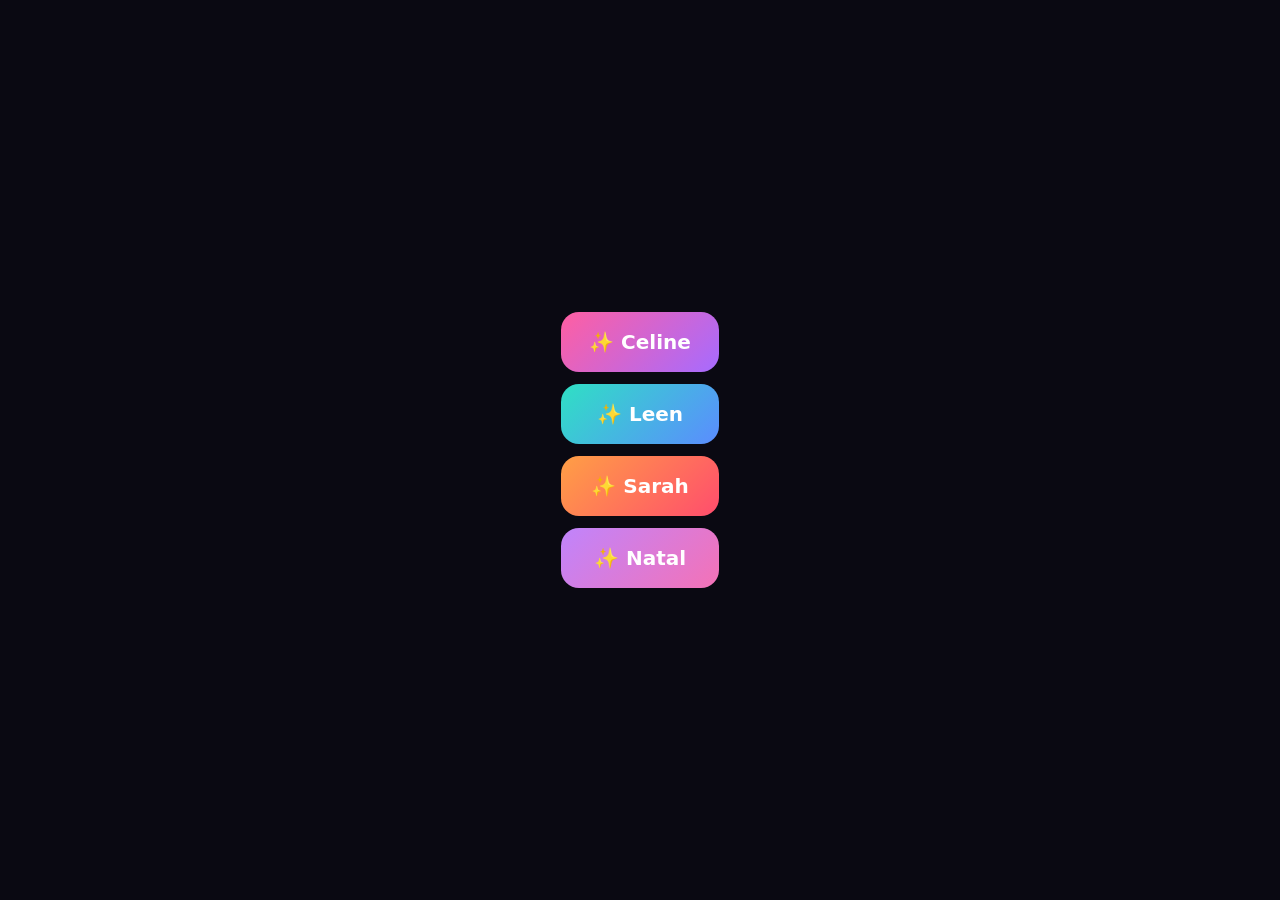
<file: index.html>
<!doctype html>
<html lang="en"><head><meta charset="utf-8"><meta name="viewport" content="width=device-width,initial-scale=1"><title>Glow</title>
<style>body{margin:0;min-height:100vh;display:grid;place-items:center;background:#0a0912;color:#fff;font-family:system-ui,sans-serif}a{display:block;margin:12px;padding:18px 28px;border-radius:18px;color:#fff;text-decoration:none;font-size:20px;font-weight:600;text-align:center}.c{background:linear-gradient(135deg,#ff5fa2,#a66bff)}.l{background:linear-gradient(135deg,#2fe0c4,#5b8cff)}.s{background:linear-gradient(135deg,#ff9f45,#ff4d6d)}.n{background:linear-gradient(135deg,#c084fc,#f472b6)}</style></head>
<body><div><a class="c" href="celine/">✨ Celine</a><a class="l" href="leen/">✨ Leen</a><a class="s" href="sarah/">✨ Sarah</a><a class="n" href="natal/">✨ Natal</a></div></body></html>
</file>
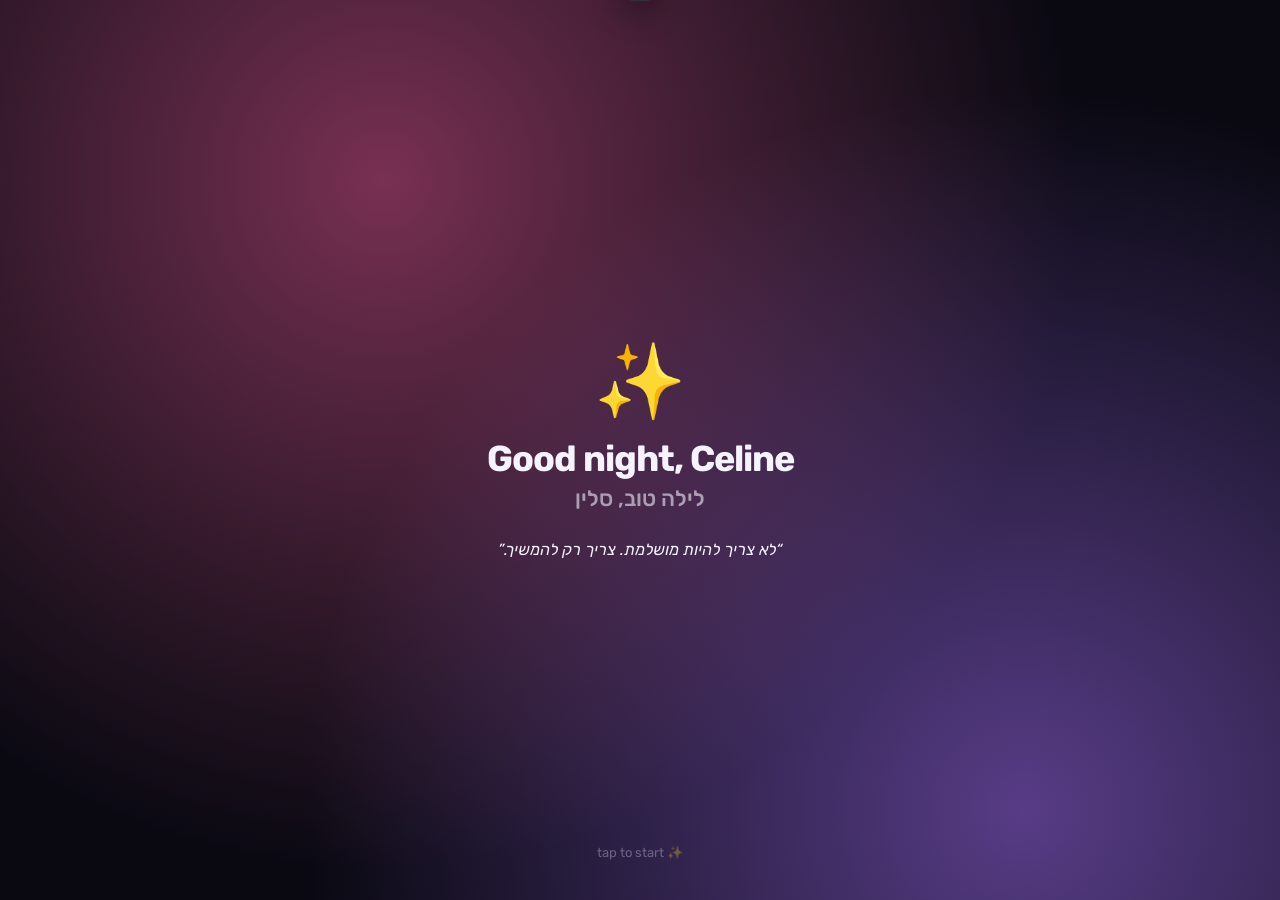
<file: celine/index.html>
<!doctype html>
<html lang="en" data-theme="rose">
<head>
  <meta charset="utf-8">
  <meta name="viewport" content="width=device-width, initial-scale=1, viewport-fit=cover, maximum-scale=1">
  <title>Glow Celine</title>
  <meta name="description" content="Personal calorie & meal tracker">
  <meta name="theme-color" content="#0a0912">
  <meta name="apple-mobile-web-app-capable" content="yes">
  <meta name="mobile-web-app-capable" content="yes">
  <meta name="apple-mobile-web-app-status-bar-style" content="black-translucent">
  <meta name="apple-mobile-web-app-title" content="Glow Celine">
  <link rel="manifest" href="manifest.webmanifest">
  <link rel="icon" href="icons/icon-192.png">
  <link rel="apple-touch-icon" href="icons/apple-touch-icon.png">
  <link rel="preconnect" href="https://fonts.googleapis.com">
  <link rel="preconnect" href="https://fonts.gstatic.com" crossorigin>
  <link href="https://fonts.googleapis.com/css2?family=Rubik:wght@300;400;500;600;700&display=swap" rel="stylesheet">
  <link rel="stylesheet" href="styles.css">
</head>
<body>
  <div class="bg-blobs"><span></span><span></span><span></span></div>

  <div id="splash" class="splash"></div>

  <main id="app"></main>

  <nav class="nav" id="nav">
    <button data-tab="home" class="on"><span class="ic">🏠</span>Today</button>
    <button data-tab="meals"><span class="ic">🍽️</span>Meals</button>
    <button class="fab" data-action="quick-add" aria-label="Add food">+</button>
    <button data-tab="calendar"><span class="ic">📅</span>Calendar</button>
    <button data-tab="progress"><span class="ic">📈</span>Progress</button>
  </nav>

  <div id="sheetBack" class="sheet-back" hidden></div>
  <div id="sheet" class="sheet" role="dialog" aria-modal="true"></div>
  <div id="toast" class="toast"></div>
  <canvas id="confetti"></canvas>

  <svg width="0" height="0" style="position:absolute">
    <defs>
      <linearGradient id="ringGrad" x1="0" y1="0" x2="1" y2="1">
        <stop offset="0%" stop-color="var(--a1)" />
        <stop offset="100%" stop-color="var(--a2)" />
      </linearGradient>
    </defs>
  </svg>

  <script src="config.js"></script>
  <script src="data.js"></script>
  <script src="app.js"></script>
</body>
</html>
</file>
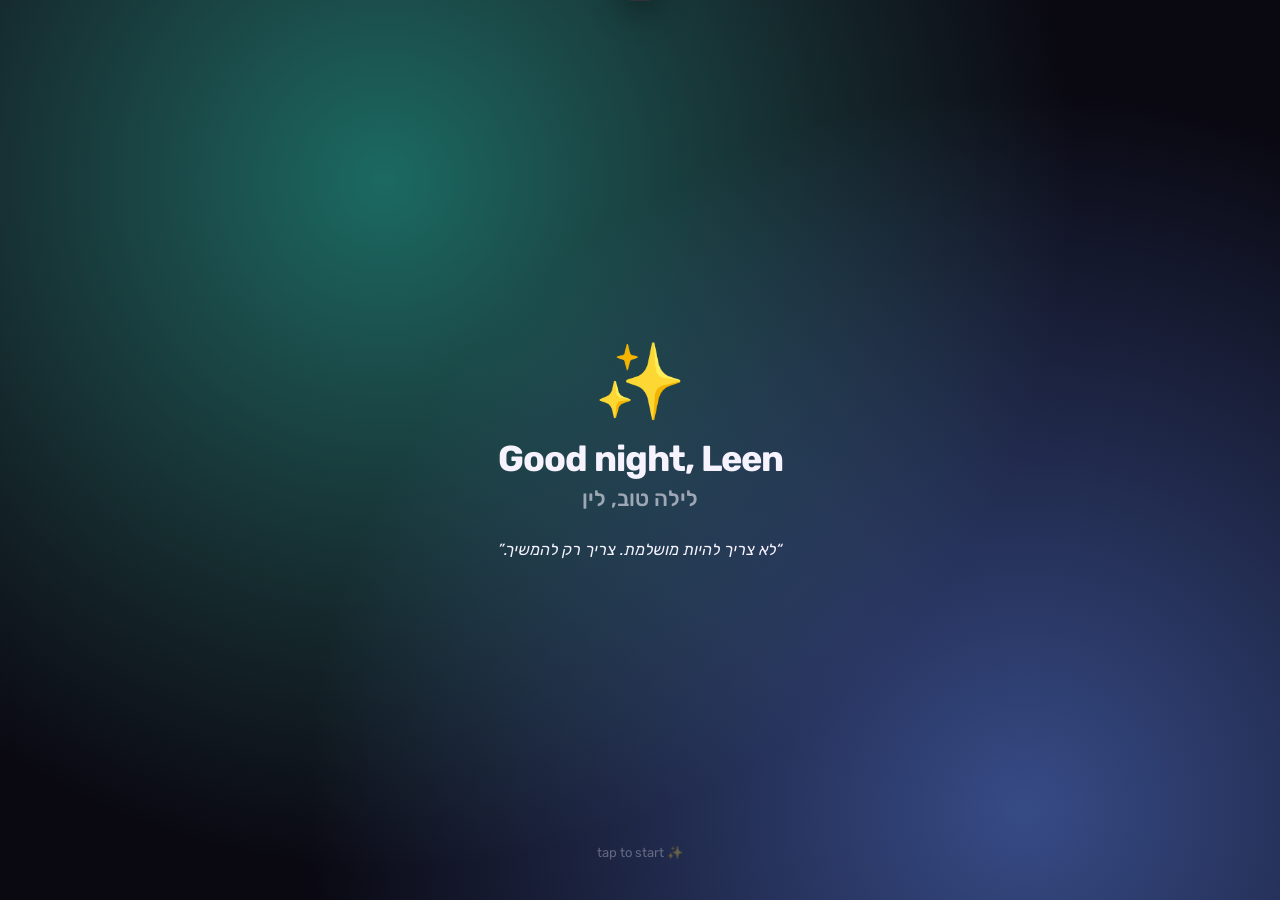
<file: leen/index.html>
<!doctype html>
<html lang="en" data-theme="rose">
<head>
  <meta charset="utf-8">
  <meta name="viewport" content="width=device-width, initial-scale=1, viewport-fit=cover, maximum-scale=1">
  <title>Glow Leen</title>
  <meta name="description" content="Personal calorie & meal tracker">
  <meta name="theme-color" content="#0a0912">
  <meta name="apple-mobile-web-app-capable" content="yes">
  <meta name="mobile-web-app-capable" content="yes">
  <meta name="apple-mobile-web-app-status-bar-style" content="black-translucent">
  <meta name="apple-mobile-web-app-title" content="Glow Leen">
  <link rel="manifest" href="manifest.webmanifest">
  <link rel="icon" href="icons/icon-192.png">
  <link rel="apple-touch-icon" href="icons/apple-touch-icon.png">
  <link rel="preconnect" href="https://fonts.googleapis.com">
  <link rel="preconnect" href="https://fonts.gstatic.com" crossorigin>
  <link href="https://fonts.googleapis.com/css2?family=Rubik:wght@300;400;500;600;700&display=swap" rel="stylesheet">
  <link rel="stylesheet" href="styles.css">
</head>
<body>
  <div class="bg-blobs"><span></span><span></span><span></span></div>

  <div id="splash" class="splash"></div>

  <main id="app"></main>

  <nav class="nav" id="nav">
    <button data-tab="home" class="on"><span class="ic">🏠</span>Today</button>
    <button data-tab="meals"><span class="ic">🍽️</span>Meals</button>
    <button class="fab" data-action="quick-add" aria-label="Add food">+</button>
    <button data-tab="calendar"><span class="ic">📅</span>Calendar</button>
    <button data-tab="progress"><span class="ic">📈</span>Progress</button>
  </nav>

  <div id="sheetBack" class="sheet-back" hidden></div>
  <div id="sheet" class="sheet" role="dialog" aria-modal="true"></div>
  <div id="toast" class="toast"></div>
  <canvas id="confetti"></canvas>

  <svg width="0" height="0" style="position:absolute">
    <defs>
      <linearGradient id="ringGrad" x1="0" y1="0" x2="1" y2="1">
        <stop offset="0%" stop-color="var(--a1)" />
        <stop offset="100%" stop-color="var(--a2)" />
      </linearGradient>
    </defs>
  </svg>

  <script src="config.js"></script>
  <script src="data.js"></script>
  <script src="app.js"></script>
</body>
</html>
</file>
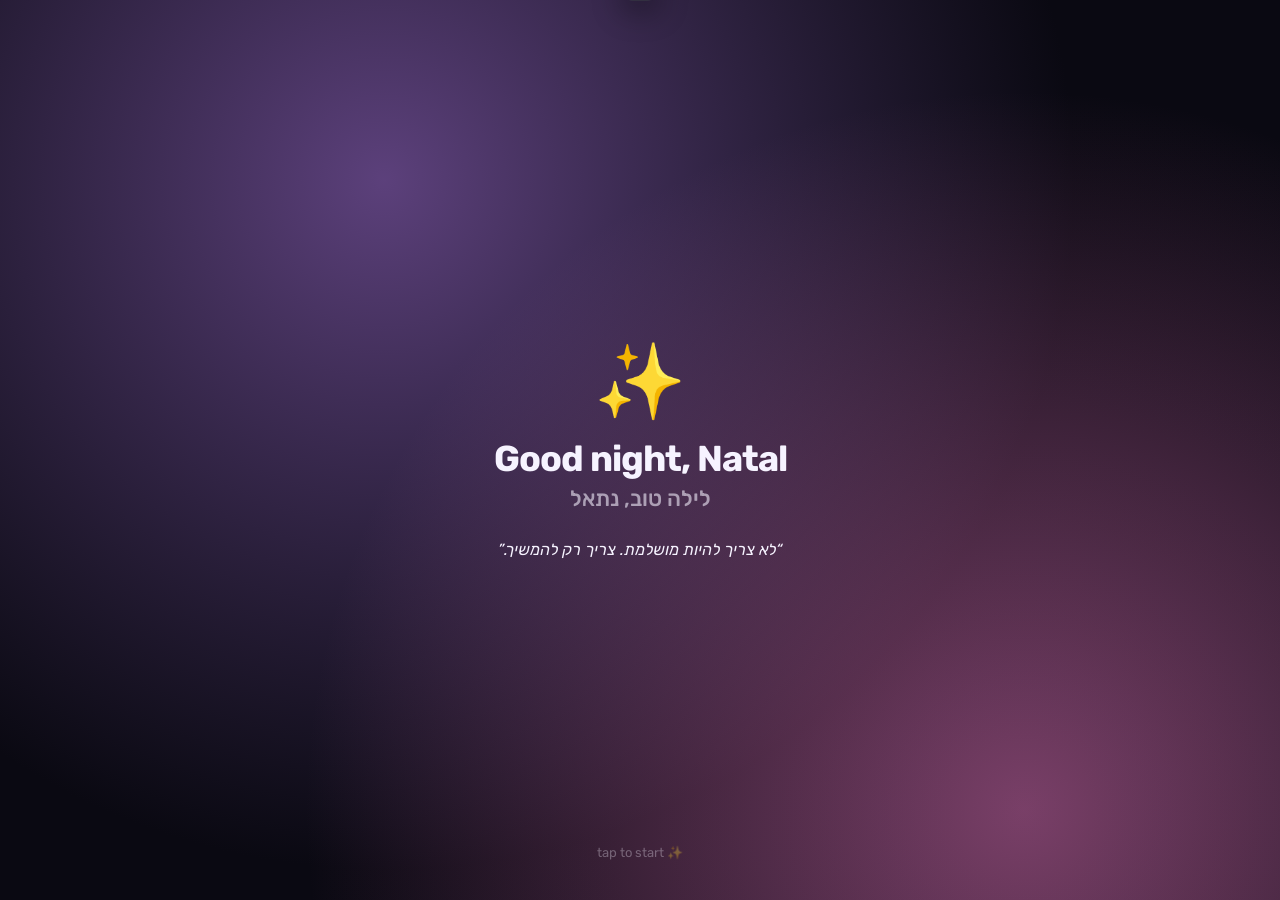
<file: natal/index.html>
<!doctype html>
<html lang="en" data-theme="rose">
<head>
  <meta charset="utf-8">
  <meta name="viewport" content="width=device-width, initial-scale=1, viewport-fit=cover, maximum-scale=1">
  <title>Glow Natal</title>
  <meta name="description" content="Personal calorie & meal tracker">
  <meta name="theme-color" content="#0a0912">
  <meta name="apple-mobile-web-app-capable" content="yes">
  <meta name="mobile-web-app-capable" content="yes">
  <meta name="apple-mobile-web-app-status-bar-style" content="black-translucent">
  <meta name="apple-mobile-web-app-title" content="Glow Natal">
  <link rel="manifest" href="manifest.webmanifest">
  <link rel="icon" href="icons/icon-192.png">
  <link rel="apple-touch-icon" href="icons/apple-touch-icon.png">
  <link rel="preconnect" href="https://fonts.googleapis.com">
  <link rel="preconnect" href="https://fonts.gstatic.com" crossorigin>
  <link href="https://fonts.googleapis.com/css2?family=Rubik:wght@300;400;500;600;700&display=swap" rel="stylesheet">
  <link rel="stylesheet" href="styles.css">
</head>
<body>
  <div class="bg-blobs"><span></span><span></span><span></span></div>

  <div id="splash" class="splash"></div>

  <main id="app"></main>

  <nav class="nav" id="nav">
    <button data-tab="home" class="on"><span class="ic">🏠</span>Today</button>
    <button data-tab="meals"><span class="ic">🍽️</span>Meals</button>
    <button class="fab" data-action="quick-add" aria-label="Add food">+</button>
    <button data-tab="calendar"><span class="ic">📅</span>Calendar</button>
    <button data-tab="progress"><span class="ic">📈</span>Progress</button>
  </nav>

  <div id="sheetBack" class="sheet-back" hidden></div>
  <div id="sheet" class="sheet" role="dialog" aria-modal="true"></div>
  <div id="toast" class="toast"></div>
  <canvas id="confetti"></canvas>

  <svg width="0" height="0" style="position:absolute">
    <defs>
      <linearGradient id="ringGrad" x1="0" y1="0" x2="1" y2="1">
        <stop offset="0%" stop-color="var(--a1)" />
        <stop offset="100%" stop-color="var(--a2)" />
      </linearGradient>
    </defs>
  </svg>

  <script src="config.js"></script>
  <script src="data.js"></script>
  <script src="app.js"></script>
</body>
</html>
</file>
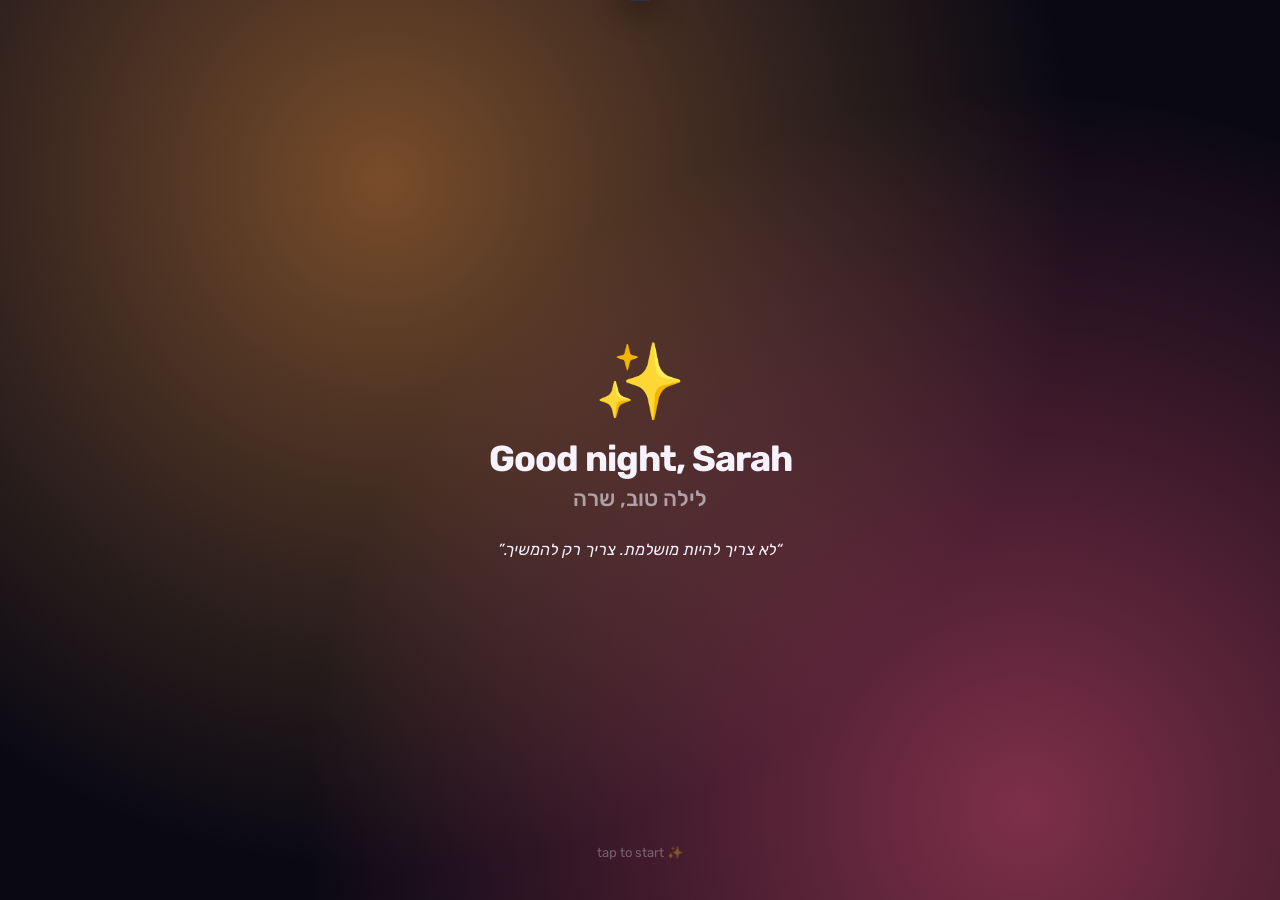
<file: sarah/index.html>
<!doctype html>
<html lang="en" data-theme="rose">
<head>
  <meta charset="utf-8">
  <meta name="viewport" content="width=device-width, initial-scale=1, viewport-fit=cover, maximum-scale=1">
  <title>Glow Sarah</title>
  <meta name="description" content="Personal calorie & meal tracker">
  <meta name="theme-color" content="#0a0912">
  <meta name="apple-mobile-web-app-capable" content="yes">
  <meta name="mobile-web-app-capable" content="yes">
  <meta name="apple-mobile-web-app-status-bar-style" content="black-translucent">
  <meta name="apple-mobile-web-app-title" content="Glow Sarah">
  <link rel="manifest" href="manifest.webmanifest">
  <link rel="icon" href="icons/icon-192.png">
  <link rel="apple-touch-icon" href="icons/apple-touch-icon.png">
  <link rel="preconnect" href="https://fonts.googleapis.com">
  <link rel="preconnect" href="https://fonts.gstatic.com" crossorigin>
  <link href="https://fonts.googleapis.com/css2?family=Rubik:wght@300;400;500;600;700&display=swap" rel="stylesheet">
  <link rel="stylesheet" href="styles.css">
</head>
<body>
  <div class="bg-blobs"><span></span><span></span><span></span></div>

  <div id="splash" class="splash"></div>

  <main id="app"></main>

  <nav class="nav" id="nav">
    <button data-tab="home" class="on"><span class="ic">🏠</span>Today</button>
    <button data-tab="meals"><span class="ic">🍽️</span>Meals</button>
    <button class="fab" data-action="quick-add" aria-label="Add food">+</button>
    <button data-tab="calendar"><span class="ic">📅</span>Calendar</button>
    <button data-tab="progress"><span class="ic">📈</span>Progress</button>
  </nav>

  <div id="sheetBack" class="sheet-back" hidden></div>
  <div id="sheet" class="sheet" role="dialog" aria-modal="true"></div>
  <div id="toast" class="toast"></div>
  <canvas id="confetti"></canvas>

  <svg width="0" height="0" style="position:absolute">
    <defs>
      <linearGradient id="ringGrad" x1="0" y1="0" x2="1" y2="1">
        <stop offset="0%" stop-color="var(--a1)" />
        <stop offset="100%" stop-color="var(--a2)" />
      </linearGradient>
    </defs>
  </svg>

  <script src="config.js"></script>
  <script src="data.js"></script>
  <script src="app.js"></script>
</body>
</html>
</file>
<file: celine/styles.css>
:root {
  --bg: #0a0912;
  --bg2: #13111f;
  --card: rgba(255, 255, 255, 0.055);
  --card-strong: rgba(255, 255, 255, 0.09);
  --line: rgba(255, 255, 255, 0.09);
  --text: #f6f3ff;
  --muted: rgba(246, 243, 255, 0.58);
  --faint: rgba(246, 243, 255, 0.32);
  --good: #4ade80;
  --warn: #fbbf24;
  --bad: #fb7185;
  --a1: #ff5fa2;
  --a2: #a66bff;
  --glow: rgba(255, 95, 162, 0.35);
  --radius: 22px;
  --safe-b: env(safe-area-inset-bottom, 0px);
  --safe-t: env(safe-area-inset-top, 0px);
  color-scheme: dark;
}
[data-theme="rose"]   { --a1: #ff5fa2; --a2: #a66bff; --glow: rgba(255, 95, 162, .35); }
[data-theme="ocean"]  { --a1: #2fe0c4; --a2: #5b8cff; --glow: rgba(47, 224, 196, .32); }
[data-theme="sunset"] { --a1: #ff9f45; --a2: #ff4d6d; --glow: rgba(255, 120, 80, .35); }
[data-theme="lilac"]  { --a1: #c084fc; --a2: #f472b6; --glow: rgba(192, 132, 252, .35); }
[data-theme="lime"]   { --a1: #bef264; --a2: #22d3ee; --glow: rgba(190, 242, 100, .3); }

* { box-sizing: border-box; -webkit-tap-highlight-color: transparent; }
html, body { margin: 0; padding: 0; }
body {
  font-family: 'Rubik', system-ui, -apple-system, sans-serif;
  background: var(--bg);
  color: var(--text);
  min-height: 100dvh;
  overflow-x: hidden;
  -webkit-font-smoothing: antialiased;
  overscroll-behavior-y: none;
}
button { font: inherit; color: inherit; border: 0; background: none; cursor: pointer; }
input, select, textarea { font: inherit; color: inherit; }
.he { direction: rtl; unicode-bidi: isolate; }

/* ---------- animated background ---------- */
.bg-blobs { position: fixed; inset: 0; z-index: 0; overflow: hidden; pointer-events: none; }
.bg-blobs span {
  position: absolute; width: 60vmax; height: 60vmax; border-radius: 50%;
  filter: blur(80px); opacity: .28; animation: drift 22s ease-in-out infinite alternate;
}
.bg-blobs span:nth-child(1) { background: var(--a1); top: -25vmax; left: -20vmax; }
.bg-blobs span:nth-child(2) { background: var(--a2); bottom: -30vmax; right: -25vmax; animation-delay: -8s; }
.bg-blobs span:nth-child(3) { background: var(--a1); top: 40%; left: 50%; width: 30vmax; height: 30vmax; opacity: .12; animation-delay: -14s; }
@keyframes drift {
  0% { transform: translate(0, 0) scale(1); }
  50% { transform: translate(6vmax, 4vmax) scale(1.1); }
  100% { transform: translate(-4vmax, 8vmax) scale(.95); }
}

/* ---------- layout ---------- */
#app { position: relative; z-index: 1; max-width: 560px; margin: 0 auto; padding: calc(var(--safe-t) + 14px) 16px calc(110px + var(--safe-b)); }
.view { animation: viewIn .45s cubic-bezier(.2, .8, .2, 1); }
@keyframes viewIn { from { opacity: 0; transform: translateY(14px); } to { opacity: 1; transform: none; } }

.topbar { display: flex; align-items: center; justify-content: space-between; margin-bottom: 14px; }
.topbar h1 { font-size: 26px; margin: 0; font-weight: 700; letter-spacing: -.5px; }
.icon-btn {
  width: 42px; height: 42px; border-radius: 14px; display: grid; place-items: center;
  background: var(--card); border: 1px solid var(--line); font-size: 19px; transition: transform .15s;
}
.icon-btn:active { transform: scale(.92); }

.card {
  background: var(--card); border: 1px solid var(--line); border-radius: var(--radius);
  padding: 18px; margin-bottom: 14px; backdrop-filter: blur(18px); -webkit-backdrop-filter: blur(18px);
  position: relative; overflow: hidden;
}
.card h3 { margin: 0 0 12px; font-size: 15px; font-weight: 600; color: var(--muted); letter-spacing: .3px; text-transform: uppercase; display: flex; align-items: center; justify-content: space-between; gap: 8px; }
.grad-text { background: linear-gradient(90deg, var(--a1), var(--a2)); -webkit-background-clip: text; background-clip: text; color: transparent; }
.muted { color: var(--muted); }
.faint { color: var(--faint); }
.row { display: flex; align-items: center; gap: 10px; }
.between { justify-content: space-between; }
.grow { flex: 1; min-width: 0; }
.small { font-size: 13px; }
.tiny { font-size: 11px; }
.center { text-align: center; }

/* ---------- hero greeting ---------- */
.hero { padding: 22px 20px; background: linear-gradient(135deg, color-mix(in srgb, var(--a1) 22%, transparent), color-mix(in srgb, var(--a2) 18%, transparent)); }
.hero .date { font-size: 13px; color: var(--muted); margin-bottom: 6px; }
.rotator { position: relative; min-height: 38px; }
.rotator > * { transition: opacity .6s, transform .6s, filter .6s; }
.rotator .out { opacity: 0; transform: translateY(-8px); filter: blur(4px); }
.hero .greet { font-size: 28px; font-weight: 700; line-height: 1.15; letter-spacing: -.5px; }
.hero .quote { margin-top: 12px; font-size: 14px; color: var(--muted); line-height: 1.45; min-height: 42px; }
.hero .wave { display: inline-block; animation: wave 2.4s ease-in-out infinite; transform-origin: 70% 70%; }
@keyframes wave { 0%, 60%, 100% { transform: rotate(0); } 10%, 30% { transform: rotate(14deg); } 20% { transform: rotate(-8deg); } }

.streak-pill { display: inline-flex; align-items: center; gap: 6px; padding: 6px 12px; border-radius: 99px; background: rgba(0,0,0,.25); font-size: 13px; font-weight: 600; margin-top: 14px; }

/* ---------- calorie ring ---------- */
.ring-wrap { display: flex; align-items: center; gap: 18px; }
.ring { position: relative; width: 150px; height: 150px; flex-shrink: 0; }
.ring svg { width: 100%; height: 100%; transform: rotate(-90deg); }
.ring .track { stroke: rgba(255,255,255,.08); }
.ring .bar { stroke: url(#ringGrad); stroke-linecap: round; transition: stroke-dashoffset 1.2s cubic-bezier(.2,.8,.2,1); filter: drop-shadow(0 0 8px var(--glow)); }
.ring .bar.over { stroke: var(--warn); }
.ring .center { position: absolute; inset: 0; display: flex; flex-direction: column; align-items: center; justify-content: center; }
.ring .big { font-size: 34px; font-weight: 700; letter-spacing: -1px; }
.ring .lbl { font-size: 12px; color: var(--muted); }
.ring-stats { display: grid; gap: 10px; flex: 1; }
.stat .k { font-size: 12px; color: var(--muted); }
.stat .v { font-size: 18px; font-weight: 600; }
.bar-mini { height: 7px; border-radius: 9px; background: rgba(255,255,255,.08); overflow: hidden; margin-top: 4px; }
.bar-mini > i { display: block; height: 100%; border-radius: 9px; background: linear-gradient(90deg, var(--a1), var(--a2)); transition: width 1s cubic-bezier(.2,.8,.2,1); }

/* ---------- water ---------- */
.water { display: grid; gap: 6px; }
.drop { height: 44px; border-radius: 10px 10px 14px 14px; background: rgba(255,255,255,.06); border: 1px solid var(--line); display: grid; place-items: center; font-size: 17px; transition: all .25s; }
.drop.full { background: linear-gradient(180deg, #67e8f9, #3b82f6); border-color: transparent; box-shadow: 0 4px 14px rgba(59,130,246,.4); }
.drop:active { transform: scale(.88); }

/* ---------- meal timeline ---------- */
.meal-card { display: flex; gap: 12px; align-items: center; padding: 12px; border-radius: 18px; background: var(--card); border: 1px solid var(--line); margin-bottom: 10px; transition: transform .15s, background .3s; position: relative; }
.meal-card:active { transform: scale(.985); }
.meal-card.done { background: color-mix(in srgb, var(--good) 10%, transparent); border-color: color-mix(in srgb, var(--good) 35%, transparent); }
.meal-card.next { border-color: color-mix(in srgb, var(--a1) 60%, transparent); box-shadow: 0 0 0 3px color-mix(in srgb, var(--a1) 14%, transparent); }
.meal-emoji { width: 54px; height: 54px; border-radius: 16px; display: grid; place-items: center; font-size: 28px; background: linear-gradient(135deg, color-mix(in srgb, var(--a1) 25%, transparent), color-mix(in srgb, var(--a2) 25%, transparent)); flex-shrink: 0; }
.meal-info { flex: 1; min-width: 0; }
.meal-slot { font-size: 11px; color: var(--muted); text-transform: uppercase; letter-spacing: .6px; display: flex; gap: 6px; align-items: center; }
.meal-name { font-size: 16px; font-weight: 600; margin: 2px 0; white-space: nowrap; overflow: hidden; text-overflow: ellipsis; }
.meal-kcal { font-size: 13px; color: var(--muted); }
.check { width: 38px; height: 38px; border-radius: 50%; border: 2px solid var(--line); display: grid; place-items: center; font-size: 18px; transition: all .3s cubic-bezier(.3,1.6,.5,1); flex-shrink: 0; }
.check.on { background: var(--good); border-color: var(--good); color: #052e16; transform: scale(1.08); }
.swap { width: 34px; height: 34px; border-radius: 12px; display: grid; place-items: center; background: rgba(255,255,255,.06); font-size: 15px; flex-shrink: 0; }
.swap:active { transform: rotate(180deg); transition: transform .3s; }

.entry { display: flex; align-items: center; gap: 10px; padding: 10px 0; border-bottom: 1px solid var(--line); }
.entry:last-child { border-bottom: 0; }
.entry .e { font-size: 22px; }
.entry .x { color: var(--faint); font-size: 18px; padding: 4px 8px; }

/* ---------- buttons ---------- */
.btn { display: inline-flex; align-items: center; justify-content: center; gap: 8px; padding: 13px 18px; border-radius: 16px; font-weight: 600; font-size: 15px; background: var(--card-strong); border: 1px solid var(--line); transition: transform .15s, filter .2s; }
.btn:active { transform: scale(.96); }
.btn.primary { background: linear-gradient(135deg, var(--a1), var(--a2)); border: 0; color: #fff; box-shadow: 0 8px 24px var(--glow); }
.btn.block { width: 100%; }
.btn.sm { padding: 8px 12px; font-size: 13px; border-radius: 12px; }
.chip { display: inline-flex; align-items: center; gap: 5px; padding: 7px 12px; border-radius: 99px; background: var(--card); border: 1px solid var(--line); font-size: 13px; white-space: nowrap; transition: all .2s; }
.chip.on { background: linear-gradient(135deg, var(--a1), var(--a2)); border-color: transparent; color: #fff; }
.chips { display: flex; gap: 8px; overflow-x: auto; padding-bottom: 4px; scrollbar-width: none; }
.chips::-webkit-scrollbar { display: none; }
.tag { display: inline-block; font-size: 11px; padding: 3px 8px; border-radius: 99px; background: rgba(255,255,255,.07); color: var(--muted); margin: 2px; }

/* ---------- bottom nav ---------- */
.nav {
  position: fixed; left: 50%; transform: translateX(-50%); bottom: calc(12px + var(--safe-b)); z-index: 20;
  width: min(calc(100% - 24px), 520px); display: flex; justify-content: space-around; align-items: center;
  padding: 8px; border-radius: 26px; background: rgba(20, 18, 32, .72); border: 1px solid var(--line);
  backdrop-filter: blur(22px) saturate(1.4); -webkit-backdrop-filter: blur(22px) saturate(1.4);
  box-shadow: 0 10px 40px rgba(0,0,0,.45);
}
.nav button { flex: 1; display: flex; flex-direction: column; align-items: center; gap: 2px; padding: 6px 0; border-radius: 18px; font-size: 10.5px; color: var(--faint); transition: color .2s; }
.nav button .ic { font-size: 21px; filter: grayscale(1) opacity(.6); transition: filter .25s, transform .25s; }
.nav button.on { color: var(--text); }
.nav button.on .ic { filter: none; transform: translateY(-2px) scale(1.1); }
.nav .fab { flex: 0 0 auto; width: 54px; height: 54px; border-radius: 19px; background: linear-gradient(135deg, var(--a1), var(--a2)); color: #fff; font-size: 30px; font-weight: 300; box-shadow: 0 8px 24px var(--glow); margin: -22px 4px 0; display: grid; place-items: center; }
.nav .fab:active { transform: scale(.9) rotate(90deg); }

/* ---------- bottom sheet ---------- */
.sheet-back { position: fixed; inset: 0; background: rgba(0,0,0,.55); z-index: 40; opacity: 0; transition: opacity .3s; backdrop-filter: blur(4px); -webkit-backdrop-filter: blur(4px); }
.sheet-back.show { opacity: 1; }
.sheet {
  position: fixed; left: 50%; bottom: 0; z-index: 41; width: 100%; max-width: 560px;
  max-height: 92dvh; overflow-y: auto; overscroll-behavior: contain;
  transform: translate(-50%, 105%); transition: transform .42s cubic-bezier(.2,.9,.25,1);
  background: linear-gradient(180deg, #1b1829, #121019); border: 1px solid var(--line); border-bottom: 0;
  border-radius: 28px 28px 0 0; padding: 10px 18px calc(24px + var(--safe-b));
}
.sheet.show { transform: translate(-50%, 0); }
.sheet .grab { width: 44px; height: 5px; border-radius: 9px; background: rgba(255,255,255,.2); margin: 0 auto 14px; }
.sheet h2 { margin: 0 0 4px; font-size: 22px; }
.sheet-hero { text-align: center; padding: 6px 0 12px; }
.sheet-hero .big-emoji { font-size: 64px; display: inline-block; animation: pop .5s cubic-bezier(.3,1.6,.5,1); }
@keyframes pop { from { transform: scale(.3) rotate(-20deg); opacity: 0; } to { transform: none; opacity: 1; } }

.field { margin-bottom: 14px; }
.field label { display: block; font-size: 12px; color: var(--muted); margin-bottom: 6px; text-transform: uppercase; letter-spacing: .5px; }
.input { width: 100%; padding: 13px 14px; border-radius: 14px; background: rgba(255,255,255,.06); border: 1px solid var(--line); outline: none; font-size: 16px; }
.input:focus { border-color: var(--a1); box-shadow: 0 0 0 3px color-mix(in srgb, var(--a1) 20%, transparent); }
.grid2 { display: grid; grid-template-columns: 1fr 1fr; gap: 10px; }
.grid3 { display: grid; grid-template-columns: repeat(3, 1fr); gap: 10px; }

input[type=range] { -webkit-appearance: none; appearance: none; width: 100%; height: 8px; border-radius: 9px; background: rgba(255,255,255,.1); outline: none; }
input[type=range]::-webkit-slider-thumb { -webkit-appearance: none; width: 26px; height: 26px; border-radius: 50%; background: linear-gradient(135deg, var(--a1), var(--a2)); box-shadow: 0 2px 10px var(--glow); border: 3px solid #fff; }
input[type=range]::-moz-range-thumb { width: 22px; height: 22px; border-radius: 50%; background: var(--a1); border: 3px solid #fff; }

.ing { display: flex; justify-content: space-between; gap: 10px; padding: 9px 0; border-bottom: 1px dashed var(--line); font-size: 15px; }
.ing:last-child { border-bottom: 0; }
.addon { display: flex; align-items: center; justify-content: space-between; gap: 10px; padding: 11px 12px; border-radius: 14px; background: rgba(255,255,255,.04); border: 1px solid var(--line); margin-bottom: 8px; transition: all .2s; width: 100%; text-align: inherit; }
.addon.on { border-color: var(--a1); background: color-mix(in srgb, var(--a1) 14%, transparent); }
.addon .plus { width: 26px; height: 26px; border-radius: 50%; display: grid; place-items: center; background: rgba(255,255,255,.08); font-size: 15px; flex-shrink: 0; }
.addon.on .plus { background: var(--a1); color: #fff; }

.pick { display: flex; gap: 12px; align-items: center; padding: 12px; border-radius: 16px; background: var(--card); border: 1px solid var(--line); margin-bottom: 8px; width: 100%; text-align: inherit; }
.pick.cur { border-color: var(--a1); }
.food-row { display: flex; gap: 12px; align-items: center; padding: 11px 4px; border-bottom: 1px solid var(--line); width: 100%; text-align: inherit; }
.food-row .e { font-size: 24px; width: 34px; text-align: center; }

/* ---------- calendar ---------- */
.cal-head { display: flex; align-items: center; justify-content: space-between; margin-bottom: 12px; }
.cal-head .m { font-size: 20px; font-weight: 700; }
.cal-grid { display: grid; grid-template-columns: repeat(7, 1fr); gap: 6px; }
.cal-dow { font-size: 11px; color: var(--faint); text-align: center; padding-bottom: 4px; }
.cal-day { aspect-ratio: 1; border-radius: 14px; display: flex; flex-direction: column; align-items: center; justify-content: center; font-size: 14px; font-weight: 500; background: rgba(255,255,255,.035); border: 1px solid transparent; position: relative; transition: transform .15s; }
.cal-day:active { transform: scale(.9); }
.cal-day.empty { background: none; }
.cal-day.today { border-color: var(--a1); }
.cal-day.good { background: color-mix(in srgb, var(--good) 22%, transparent); }
.cal-day.over { background: color-mix(in srgb, var(--warn) 22%, transparent); }
.cal-day.low  { background: color-mix(in srgb, #60a5fa 22%, transparent); }
.cal-day.future { opacity: .35; }
.cal-day .dots { display: flex; gap: 2px; position: absolute; bottom: 5px; }
.cal-day .dots i { width: 4px; height: 4px; border-radius: 50%; background: var(--text); opacity: .7; }
.legend { display: flex; gap: 14px; flex-wrap: wrap; font-size: 12px; color: var(--muted); margin-top: 12px; }
.legend i { display: inline-block; width: 10px; height: 10px; border-radius: 4px; margin-right: 5px; vertical-align: -1px; }

/* ---------- progress ---------- */
.big-num { font-size: 40px; font-weight: 700; letter-spacing: -1.5px; line-height: 1; }
.chart svg { width: 100%; height: auto; display: block; }
.badges { display: grid; grid-template-columns: repeat(4, 1fr); gap: 10px; }
.badge { text-align: center; padding: 10px 4px; border-radius: 16px; background: rgba(255,255,255,.04); border: 1px solid var(--line); }
.badge .be { font-size: 28px; display: block; filter: grayscale(1) opacity(.3); }
.badge.got .be { filter: none; animation: pop .6s; }
.badge.got { border-color: color-mix(in srgb, var(--a1) 40%, transparent); }
.badge .bn { font-size: 10.5px; color: var(--muted); margin-top: 4px; line-height: 1.2; }
.progress-track { height: 14px; border-radius: 99px; background: rgba(255,255,255,.08); overflow: hidden; position: relative; }
.progress-track > i { position: absolute; inset: 0 auto 0 0; border-radius: 99px; background: linear-gradient(90deg, var(--a1), var(--a2)); transition: width 1.2s cubic-bezier(.2,.8,.2,1); }

/* ---------- coach chat ---------- */
.chat { display: flex; flex-direction: column; gap: 10px; min-height: 52dvh; padding-bottom: 8px; }
.msg { max-width: 84%; padding: 11px 14px; border-radius: 20px; line-height: 1.45; font-size: 15px; animation: viewIn .35s; white-space: pre-line; }
.msg.bot { background: var(--card-strong); border: 1px solid var(--line); border-bottom-left-radius: 6px; align-self: flex-start; }
.msg.me { background: linear-gradient(135deg, var(--a1), var(--a2)); color: #fff; border-bottom-right-radius: 6px; align-self: flex-end; }
.msg[dir=rtl].bot { border-bottom-left-radius: 20px; border-bottom-right-radius: 6px; }
.typing span { display: inline-block; width: 7px; height: 7px; border-radius: 50%; background: var(--muted); margin: 0 2px; animation: blink 1.2s infinite; }
.typing span:nth-child(2) { animation-delay: .2s; } .typing span:nth-child(3) { animation-delay: .4s; }
@keyframes blink { 0%, 80%, 100% { opacity: .2; } 40% { opacity: 1; } }
.chat-input { position: sticky; bottom: calc(92px + var(--safe-b)); display: flex; gap: 8px; padding: 8px; border-radius: 22px; background: rgba(20,18,32,.85); border: 1px solid var(--line); backdrop-filter: blur(20px); -webkit-backdrop-filter: blur(20px); }
.chat-input input { flex: 1; background: none; border: 0; outline: none; padding: 8px 10px; font-size: 16px; }

/* ---------- splash ---------- */
.splash { position: fixed; inset: 0; z-index: 100; display: flex; flex-direction: column; align-items: center; justify-content: center; text-align: center; padding: 30px; background: radial-gradient(circle at 30% 20%, color-mix(in srgb, var(--a1) 45%, var(--bg)), var(--bg) 60%), radial-gradient(circle at 80% 90%, color-mix(in srgb, var(--a2) 45%, var(--bg)), transparent 55%); background-blend-mode: screen; transition: opacity .7s, transform .7s; }
.splash.hide { opacity: 0; transform: scale(1.06); pointer-events: none; }
.splash .s-emoji { font-size: 74px; animation: pop .8s cubic-bezier(.3,1.6,.5,1); }
.splash .s-hi { font-size: 36px; font-weight: 700; letter-spacing: -1px; margin: 12px 0 6px; animation: rise .8s .15s both; line-height: 1.15; }
.splash .s-hi2 { font-size: 22px; font-weight: 500; color: var(--muted); animation: rise .8s .35s both; }
.splash .s-q { margin-top: 26px; font-size: 16px; max-width: 340px; line-height: 1.5; color: var(--text); opacity: .9; animation: rise .8s .6s both; font-style: italic; }
.splash .s-tap { position: absolute; bottom: calc(40px + var(--safe-b)); font-size: 13px; color: var(--faint); animation: rise .8s 1.2s both, breathe 2s 2s infinite; }
@keyframes rise { from { opacity: 0; transform: translateY(18px); } to { opacity: 1; transform: none; } }
@keyframes breathe { 50% { opacity: .4; } }

/* ---------- toast & confetti ---------- */
.toast { position: fixed; top: calc(var(--safe-t) + 14px); left: 50%; transform: translate(-50%, -150%); z-index: 120; padding: 12px 18px; border-radius: 16px; background: rgba(30,27,45,.95); border: 1px solid var(--line); box-shadow: 0 10px 30px rgba(0,0,0,.4); font-weight: 500; font-size: 14px; transition: transform .45s cubic-bezier(.3,1.4,.5,1); max-width: calc(100% - 32px); text-align: center; }
.toast.show { transform: translate(-50%, 0); }
#confetti { position: fixed; inset: 0; z-index: 110; pointer-events: none; }

.empty-state { text-align: center; padding: 24px 10px; color: var(--muted); }
.empty-state .ee { font-size: 40px; display: block; margin-bottom: 6px; }
.divider { height: 1px; background: var(--line); margin: 14px 0; }
.kbd-hint { font-size: 12px; color: var(--faint); }
.pulse { animation: pulse 2s infinite; }
@keyframes pulse { 0%,100% { box-shadow: 0 0 0 0 var(--glow); } 50% { box-shadow: 0 0 0 10px transparent; } }
.theme-dot { width: 40px; height: 40px; border-radius: 50%; border: 3px solid transparent; }
.theme-dot.on { border-color: #fff; }
.seg { display: flex; background: rgba(255,255,255,.06); border-radius: 14px; padding: 4px; gap: 4px; }
.seg button { flex: 1; padding: 9px 4px; border-radius: 11px; font-size: 13px; color: var(--muted); }
.seg button.on { background: linear-gradient(135deg, var(--a1), var(--a2)); color: #fff; font-weight: 600; }

@media (prefers-reduced-motion: reduce) {
  *, *::before, *::after { animation-duration: .01ms !important; transition-duration: .01ms !important; }
}

/* ---------- extras ---------- */
.view.anim { animation: viewIn .45s cubic-bezier(.2, .8, .2, 1); }
.view { animation: none; }
.avatar { width: 44px; height: 44px; border-radius: 15px; display: grid; place-items: center; font-weight: 700; font-size: 19px; color: #fff; background: linear-gradient(135deg, var(--a1), var(--a2)); box-shadow: 0 6px 18px var(--glow); }
.coach-fab { position: fixed; z-index: 15; right: max(16px, calc(50% - 264px)); bottom: calc(100px + var(--safe-b)); width: 52px; height: 52px; border-radius: 50%; font-size: 24px; display: grid; place-items: center; background: rgba(30, 27, 45, .85); border: 1px solid var(--line); backdrop-filter: blur(14px); -webkit-backdrop-filter: blur(14px); box-shadow: 0 8px 24px rgba(0,0,0,.4); animation: pop .6s .4s both cubic-bezier(.3,1.6,.5,1); }
.coach-fab::after { content: ''; position: absolute; top: 4px; right: 4px; width: 10px; height: 10px; border-radius: 50%; background: var(--a1); box-shadow: 0 0 8px var(--a1); }
.mood { font-size: 30px; width: 54px; height: 54px; border-radius: 18px; background: rgba(255,255,255,.04); border: 1px solid transparent; filter: grayscale(.7) opacity(.7); transition: all .25s cubic-bezier(.3,1.6,.5,1); }
.mood.on { filter: none; transform: scale(1.15); border-color: var(--a1); background: color-mix(in srgb, var(--a1) 15%, transparent); }
.meal-grid { display: grid; grid-template-columns: 1fr 1fr; gap: 10px; }
.meal-tile { position: relative; text-align: center; padding: 16px 10px 14px; border-radius: 20px; background: var(--card); border: 1px solid var(--line); transition: transform .15s; display: flex; flex-direction: column; align-items: center; gap: 4px; }
.meal-tile:active { transform: scale(.96); }
.meal-tile .mt-emoji { font-size: 40px; width: 70px; height: 70px; border-radius: 22px; display: grid; place-items: center; background: linear-gradient(135deg, color-mix(in srgb, var(--a1) 22%, transparent), color-mix(in srgb, var(--a2) 22%, transparent)); margin-bottom: 4px; }
.meal-tile .mt-name { font-weight: 600; font-size: 15px; line-height: 1.25; min-height: 38px; display: flex; align-items: center; }
.meal-tile .fav { position: absolute; top: 8px; right: 10px; font-size: 14px; }
.cal-mood { position: absolute; top: 2px; right: 3px; font-size: 10px; }
.install-card { border-color: color-mix(in srgb, var(--a1) 40%, transparent); }

.meal-name.he { text-align: left; }
.tip-card { padding: 10px 12px; border-radius: 14px; background: color-mix(in srgb, var(--a1) 12%, transparent); border: 1px solid color-mix(in srgb, var(--a1) 30%, transparent); margin-bottom: 12px; line-height: 1.45; }
.calc-out { padding: 12px; }
.wz-dots { display: flex; gap: 6px; justify-content: center; margin-bottom: 14px; }
.wz-dots i { width: 8px; height: 8px; border-radius: 9px; background: rgba(255,255,255,.15); transition: all .3s; }
.wz-dots i.done { background: var(--a2); }
.wz-dots i.cur { width: 26px; background: linear-gradient(90deg, var(--a1), var(--a2)); }
.wz-types { display: grid; grid-template-columns: 1fr 1fr; gap: 10px; }
.wz-type { padding: 16px 10px; border-radius: 20px; background: var(--card); border: 2px solid var(--line); display: flex; flex-direction: column; align-items: center; gap: 4px; transition: all .2s cubic-bezier(.3,1.6,.5,1); }
.wz-type span { font-size: 34px; }
.wz-type.on { border-color: var(--a1); background: color-mix(in srgb, var(--a1) 16%, transparent); transform: scale(1.03); }
.wz-kinds { display: grid; grid-template-columns: repeat(3, 1fr); gap: 8px; margin-bottom: 14px; }
.wz-kind { padding: 10px 4px; border-radius: 16px; background: var(--card); border: 2px solid var(--line); font-size: 12px; line-height: 1.25; display: flex; flex-direction: column; align-items: center; gap: 2px; }
.wz-kind span { font-size: 24px; }
.wz-kind.on { border-color: var(--a1); background: color-mix(in srgb, var(--a1) 16%, transparent); }
.seg button .tiny { font-weight: 400; }
.guide code { background: rgba(255,255,255,.1); padding: 1px 6px; border-radius: 6px; font-size: 12.5px; }
.ver-foot { display: block; margin: 4px auto 0; padding: 8px 14px; font-size: 11.5px; color: var(--faint); border-radius: 99px; }
.ver-foot:active { background: var(--card); }
.ver-row { display: flex; align-items: center; justify-content: center; gap: 10px; margin: 6px 0 0; font-size: 11.5px; color: var(--faint); }
.ing2 { padding: 4px 0 10px; border-bottom: 1px dashed var(--line); }
.ing2:last-child { border-bottom: 0; }
.ing2 .ing { border: 0; padding-bottom: 6px; }
.ing2.gone .iname { text-decoration: line-through; opacity: .5; }
.qchips { display: flex; gap: 4px; }
.qchips button { flex: 1; padding: 6px 2px; border-radius: 10px; font-size: 12px; background: rgba(255,255,255,.05); border: 1px solid var(--line); color: var(--muted); }
.qchips button.on { background: linear-gradient(135deg, var(--a1), var(--a2)); color: #fff; border-color: transparent; font-weight: 600; }
</file>
<file: leen/styles.css>
:root {
  --bg: #0a0912;
  --bg2: #13111f;
  --card: rgba(255, 255, 255, 0.055);
  --card-strong: rgba(255, 255, 255, 0.09);
  --line: rgba(255, 255, 255, 0.09);
  --text: #f6f3ff;
  --muted: rgba(246, 243, 255, 0.58);
  --faint: rgba(246, 243, 255, 0.32);
  --good: #4ade80;
  --warn: #fbbf24;
  --bad: #fb7185;
  --a1: #ff5fa2;
  --a2: #a66bff;
  --glow: rgba(255, 95, 162, 0.35);
  --radius: 22px;
  --safe-b: env(safe-area-inset-bottom, 0px);
  --safe-t: env(safe-area-inset-top, 0px);
  color-scheme: dark;
}
[data-theme="rose"]   { --a1: #ff5fa2; --a2: #a66bff; --glow: rgba(255, 95, 162, .35); }
[data-theme="ocean"]  { --a1: #2fe0c4; --a2: #5b8cff; --glow: rgba(47, 224, 196, .32); }
[data-theme="sunset"] { --a1: #ff9f45; --a2: #ff4d6d; --glow: rgba(255, 120, 80, .35); }
[data-theme="lilac"]  { --a1: #c084fc; --a2: #f472b6; --glow: rgba(192, 132, 252, .35); }
[data-theme="lime"]   { --a1: #bef264; --a2: #22d3ee; --glow: rgba(190, 242, 100, .3); }

* { box-sizing: border-box; -webkit-tap-highlight-color: transparent; }
html, body { margin: 0; padding: 0; }
body {
  font-family: 'Rubik', system-ui, -apple-system, sans-serif;
  background: var(--bg);
  color: var(--text);
  min-height: 100dvh;
  overflow-x: hidden;
  -webkit-font-smoothing: antialiased;
  overscroll-behavior-y: none;
}
button { font: inherit; color: inherit; border: 0; background: none; cursor: pointer; }
input, select, textarea { font: inherit; color: inherit; }
.he { direction: rtl; unicode-bidi: isolate; }

/* ---------- animated background ---------- */
.bg-blobs { position: fixed; inset: 0; z-index: 0; overflow: hidden; pointer-events: none; }
.bg-blobs span {
  position: absolute; width: 60vmax; height: 60vmax; border-radius: 50%;
  filter: blur(80px); opacity: .28; animation: drift 22s ease-in-out infinite alternate;
}
.bg-blobs span:nth-child(1) { background: var(--a1); top: -25vmax; left: -20vmax; }
.bg-blobs span:nth-child(2) { background: var(--a2); bottom: -30vmax; right: -25vmax; animation-delay: -8s; }
.bg-blobs span:nth-child(3) { background: var(--a1); top: 40%; left: 50%; width: 30vmax; height: 30vmax; opacity: .12; animation-delay: -14s; }
@keyframes drift {
  0% { transform: translate(0, 0) scale(1); }
  50% { transform: translate(6vmax, 4vmax) scale(1.1); }
  100% { transform: translate(-4vmax, 8vmax) scale(.95); }
}

/* ---------- layout ---------- */
#app { position: relative; z-index: 1; max-width: 560px; margin: 0 auto; padding: calc(var(--safe-t) + 14px) 16px calc(110px + var(--safe-b)); }
.view { animation: viewIn .45s cubic-bezier(.2, .8, .2, 1); }
@keyframes viewIn { from { opacity: 0; transform: translateY(14px); } to { opacity: 1; transform: none; } }

.topbar { display: flex; align-items: center; justify-content: space-between; margin-bottom: 14px; }
.topbar h1 { font-size: 26px; margin: 0; font-weight: 700; letter-spacing: -.5px; }
.icon-btn {
  width: 42px; height: 42px; border-radius: 14px; display: grid; place-items: center;
  background: var(--card); border: 1px solid var(--line); font-size: 19px; transition: transform .15s;
}
.icon-btn:active { transform: scale(.92); }

.card {
  background: var(--card); border: 1px solid var(--line); border-radius: var(--radius);
  padding: 18px; margin-bottom: 14px; backdrop-filter: blur(18px); -webkit-backdrop-filter: blur(18px);
  position: relative; overflow: hidden;
}
.card h3 { margin: 0 0 12px; font-size: 15px; font-weight: 600; color: var(--muted); letter-spacing: .3px; text-transform: uppercase; display: flex; align-items: center; justify-content: space-between; gap: 8px; }
.grad-text { background: linear-gradient(90deg, var(--a1), var(--a2)); -webkit-background-clip: text; background-clip: text; color: transparent; }
.muted { color: var(--muted); }
.faint { color: var(--faint); }
.row { display: flex; align-items: center; gap: 10px; }
.between { justify-content: space-between; }
.grow { flex: 1; min-width: 0; }
.small { font-size: 13px; }
.tiny { font-size: 11px; }
.center { text-align: center; }

/* ---------- hero greeting ---------- */
.hero { padding: 22px 20px; background: linear-gradient(135deg, color-mix(in srgb, var(--a1) 22%, transparent), color-mix(in srgb, var(--a2) 18%, transparent)); }
.hero .date { font-size: 13px; color: var(--muted); margin-bottom: 6px; }
.rotator { position: relative; min-height: 38px; }
.rotator > * { transition: opacity .6s, transform .6s, filter .6s; }
.rotator .out { opacity: 0; transform: translateY(-8px); filter: blur(4px); }
.hero .greet { font-size: 28px; font-weight: 700; line-height: 1.15; letter-spacing: -.5px; }
.hero .quote { margin-top: 12px; font-size: 14px; color: var(--muted); line-height: 1.45; min-height: 42px; }
.hero .wave { display: inline-block; animation: wave 2.4s ease-in-out infinite; transform-origin: 70% 70%; }
@keyframes wave { 0%, 60%, 100% { transform: rotate(0); } 10%, 30% { transform: rotate(14deg); } 20% { transform: rotate(-8deg); } }

.streak-pill { display: inline-flex; align-items: center; gap: 6px; padding: 6px 12px; border-radius: 99px; background: rgba(0,0,0,.25); font-size: 13px; font-weight: 600; margin-top: 14px; }

/* ---------- calorie ring ---------- */
.ring-wrap { display: flex; align-items: center; gap: 18px; }
.ring { position: relative; width: 150px; height: 150px; flex-shrink: 0; }
.ring svg { width: 100%; height: 100%; transform: rotate(-90deg); }
.ring .track { stroke: rgba(255,255,255,.08); }
.ring .bar { stroke: url(#ringGrad); stroke-linecap: round; transition: stroke-dashoffset 1.2s cubic-bezier(.2,.8,.2,1); filter: drop-shadow(0 0 8px var(--glow)); }
.ring .bar.over { stroke: var(--warn); }
.ring .center { position: absolute; inset: 0; display: flex; flex-direction: column; align-items: center; justify-content: center; }
.ring .big { font-size: 34px; font-weight: 700; letter-spacing: -1px; }
.ring .lbl { font-size: 12px; color: var(--muted); }
.ring-stats { display: grid; gap: 10px; flex: 1; }
.stat .k { font-size: 12px; color: var(--muted); }
.stat .v { font-size: 18px; font-weight: 600; }
.bar-mini { height: 7px; border-radius: 9px; background: rgba(255,255,255,.08); overflow: hidden; margin-top: 4px; }
.bar-mini > i { display: block; height: 100%; border-radius: 9px; background: linear-gradient(90deg, var(--a1), var(--a2)); transition: width 1s cubic-bezier(.2,.8,.2,1); }

/* ---------- water ---------- */
.water { display: grid; gap: 6px; }
.drop { height: 44px; border-radius: 10px 10px 14px 14px; background: rgba(255,255,255,.06); border: 1px solid var(--line); display: grid; place-items: center; font-size: 17px; transition: all .25s; }
.drop.full { background: linear-gradient(180deg, #67e8f9, #3b82f6); border-color: transparent; box-shadow: 0 4px 14px rgba(59,130,246,.4); }
.drop:active { transform: scale(.88); }

/* ---------- meal timeline ---------- */
.meal-card { display: flex; gap: 12px; align-items: center; padding: 12px; border-radius: 18px; background: var(--card); border: 1px solid var(--line); margin-bottom: 10px; transition: transform .15s, background .3s; position: relative; }
.meal-card:active { transform: scale(.985); }
.meal-card.done { background: color-mix(in srgb, var(--good) 10%, transparent); border-color: color-mix(in srgb, var(--good) 35%, transparent); }
.meal-card.next { border-color: color-mix(in srgb, var(--a1) 60%, transparent); box-shadow: 0 0 0 3px color-mix(in srgb, var(--a1) 14%, transparent); }
.meal-emoji { width: 54px; height: 54px; border-radius: 16px; display: grid; place-items: center; font-size: 28px; background: linear-gradient(135deg, color-mix(in srgb, var(--a1) 25%, transparent), color-mix(in srgb, var(--a2) 25%, transparent)); flex-shrink: 0; }
.meal-info { flex: 1; min-width: 0; }
.meal-slot { font-size: 11px; color: var(--muted); text-transform: uppercase; letter-spacing: .6px; display: flex; gap: 6px; align-items: center; }
.meal-name { font-size: 16px; font-weight: 600; margin: 2px 0; white-space: nowrap; overflow: hidden; text-overflow: ellipsis; }
.meal-kcal { font-size: 13px; color: var(--muted); }
.check { width: 38px; height: 38px; border-radius: 50%; border: 2px solid var(--line); display: grid; place-items: center; font-size: 18px; transition: all .3s cubic-bezier(.3,1.6,.5,1); flex-shrink: 0; }
.check.on { background: var(--good); border-color: var(--good); color: #052e16; transform: scale(1.08); }
.swap { width: 34px; height: 34px; border-radius: 12px; display: grid; place-items: center; background: rgba(255,255,255,.06); font-size: 15px; flex-shrink: 0; }
.swap:active { transform: rotate(180deg); transition: transform .3s; }

.entry { display: flex; align-items: center; gap: 10px; padding: 10px 0; border-bottom: 1px solid var(--line); }
.entry:last-child { border-bottom: 0; }
.entry .e { font-size: 22px; }
.entry .x { color: var(--faint); font-size: 18px; padding: 4px 8px; }

/* ---------- buttons ---------- */
.btn { display: inline-flex; align-items: center; justify-content: center; gap: 8px; padding: 13px 18px; border-radius: 16px; font-weight: 600; font-size: 15px; background: var(--card-strong); border: 1px solid var(--line); transition: transform .15s, filter .2s; }
.btn:active { transform: scale(.96); }
.btn.primary { background: linear-gradient(135deg, var(--a1), var(--a2)); border: 0; color: #fff; box-shadow: 0 8px 24px var(--glow); }
.btn.block { width: 100%; }
.btn.sm { padding: 8px 12px; font-size: 13px; border-radius: 12px; }
.chip { display: inline-flex; align-items: center; gap: 5px; padding: 7px 12px; border-radius: 99px; background: var(--card); border: 1px solid var(--line); font-size: 13px; white-space: nowrap; transition: all .2s; }
.chip.on { background: linear-gradient(135deg, var(--a1), var(--a2)); border-color: transparent; color: #fff; }
.chips { display: flex; gap: 8px; overflow-x: auto; padding-bottom: 4px; scrollbar-width: none; }
.chips::-webkit-scrollbar { display: none; }
.tag { display: inline-block; font-size: 11px; padding: 3px 8px; border-radius: 99px; background: rgba(255,255,255,.07); color: var(--muted); margin: 2px; }

/* ---------- bottom nav ---------- */
.nav {
  position: fixed; left: 50%; transform: translateX(-50%); bottom: calc(12px + var(--safe-b)); z-index: 20;
  width: min(calc(100% - 24px), 520px); display: flex; justify-content: space-around; align-items: center;
  padding: 8px; border-radius: 26px; background: rgba(20, 18, 32, .72); border: 1px solid var(--line);
  backdrop-filter: blur(22px) saturate(1.4); -webkit-backdrop-filter: blur(22px) saturate(1.4);
  box-shadow: 0 10px 40px rgba(0,0,0,.45);
}
.nav button { flex: 1; display: flex; flex-direction: column; align-items: center; gap: 2px; padding: 6px 0; border-radius: 18px; font-size: 10.5px; color: var(--faint); transition: color .2s; }
.nav button .ic { font-size: 21px; filter: grayscale(1) opacity(.6); transition: filter .25s, transform .25s; }
.nav button.on { color: var(--text); }
.nav button.on .ic { filter: none; transform: translateY(-2px) scale(1.1); }
.nav .fab { flex: 0 0 auto; width: 54px; height: 54px; border-radius: 19px; background: linear-gradient(135deg, var(--a1), var(--a2)); color: #fff; font-size: 30px; font-weight: 300; box-shadow: 0 8px 24px var(--glow); margin: -22px 4px 0; display: grid; place-items: center; }
.nav .fab:active { transform: scale(.9) rotate(90deg); }

/* ---------- bottom sheet ---------- */
.sheet-back { position: fixed; inset: 0; background: rgba(0,0,0,.55); z-index: 40; opacity: 0; transition: opacity .3s; backdrop-filter: blur(4px); -webkit-backdrop-filter: blur(4px); }
.sheet-back.show { opacity: 1; }
.sheet {
  position: fixed; left: 50%; bottom: 0; z-index: 41; width: 100%; max-width: 560px;
  max-height: 92dvh; overflow-y: auto; overscroll-behavior: contain;
  transform: translate(-50%, 105%); transition: transform .42s cubic-bezier(.2,.9,.25,1);
  background: linear-gradient(180deg, #1b1829, #121019); border: 1px solid var(--line); border-bottom: 0;
  border-radius: 28px 28px 0 0; padding: 10px 18px calc(24px + var(--safe-b));
}
.sheet.show { transform: translate(-50%, 0); }
.sheet .grab { width: 44px; height: 5px; border-radius: 9px; background: rgba(255,255,255,.2); margin: 0 auto 14px; }
.sheet h2 { margin: 0 0 4px; font-size: 22px; }
.sheet-hero { text-align: center; padding: 6px 0 12px; }
.sheet-hero .big-emoji { font-size: 64px; display: inline-block; animation: pop .5s cubic-bezier(.3,1.6,.5,1); }
@keyframes pop { from { transform: scale(.3) rotate(-20deg); opacity: 0; } to { transform: none; opacity: 1; } }

.field { margin-bottom: 14px; }
.field label { display: block; font-size: 12px; color: var(--muted); margin-bottom: 6px; text-transform: uppercase; letter-spacing: .5px; }
.input { width: 100%; padding: 13px 14px; border-radius: 14px; background: rgba(255,255,255,.06); border: 1px solid var(--line); outline: none; font-size: 16px; }
.input:focus { border-color: var(--a1); box-shadow: 0 0 0 3px color-mix(in srgb, var(--a1) 20%, transparent); }
.grid2 { display: grid; grid-template-columns: 1fr 1fr; gap: 10px; }
.grid3 { display: grid; grid-template-columns: repeat(3, 1fr); gap: 10px; }

input[type=range] { -webkit-appearance: none; appearance: none; width: 100%; height: 8px; border-radius: 9px; background: rgba(255,255,255,.1); outline: none; }
input[type=range]::-webkit-slider-thumb { -webkit-appearance: none; width: 26px; height: 26px; border-radius: 50%; background: linear-gradient(135deg, var(--a1), var(--a2)); box-shadow: 0 2px 10px var(--glow); border: 3px solid #fff; }
input[type=range]::-moz-range-thumb { width: 22px; height: 22px; border-radius: 50%; background: var(--a1); border: 3px solid #fff; }

.ing { display: flex; justify-content: space-between; gap: 10px; padding: 9px 0; border-bottom: 1px dashed var(--line); font-size: 15px; }
.ing:last-child { border-bottom: 0; }
.addon { display: flex; align-items: center; justify-content: space-between; gap: 10px; padding: 11px 12px; border-radius: 14px; background: rgba(255,255,255,.04); border: 1px solid var(--line); margin-bottom: 8px; transition: all .2s; width: 100%; text-align: inherit; }
.addon.on { border-color: var(--a1); background: color-mix(in srgb, var(--a1) 14%, transparent); }
.addon .plus { width: 26px; height: 26px; border-radius: 50%; display: grid; place-items: center; background: rgba(255,255,255,.08); font-size: 15px; flex-shrink: 0; }
.addon.on .plus { background: var(--a1); color: #fff; }

.pick { display: flex; gap: 12px; align-items: center; padding: 12px; border-radius: 16px; background: var(--card); border: 1px solid var(--line); margin-bottom: 8px; width: 100%; text-align: inherit; }
.pick.cur { border-color: var(--a1); }
.food-row { display: flex; gap: 12px; align-items: center; padding: 11px 4px; border-bottom: 1px solid var(--line); width: 100%; text-align: inherit; }
.food-row .e { font-size: 24px; width: 34px; text-align: center; }

/* ---------- calendar ---------- */
.cal-head { display: flex; align-items: center; justify-content: space-between; margin-bottom: 12px; }
.cal-head .m { font-size: 20px; font-weight: 700; }
.cal-grid { display: grid; grid-template-columns: repeat(7, 1fr); gap: 6px; }
.cal-dow { font-size: 11px; color: var(--faint); text-align: center; padding-bottom: 4px; }
.cal-day { aspect-ratio: 1; border-radius: 14px; display: flex; flex-direction: column; align-items: center; justify-content: center; font-size: 14px; font-weight: 500; background: rgba(255,255,255,.035); border: 1px solid transparent; position: relative; transition: transform .15s; }
.cal-day:active { transform: scale(.9); }
.cal-day.empty { background: none; }
.cal-day.today { border-color: var(--a1); }
.cal-day.good { background: color-mix(in srgb, var(--good) 22%, transparent); }
.cal-day.over { background: color-mix(in srgb, var(--warn) 22%, transparent); }
.cal-day.low  { background: color-mix(in srgb, #60a5fa 22%, transparent); }
.cal-day.future { opacity: .35; }
.cal-day .dots { display: flex; gap: 2px; position: absolute; bottom: 5px; }
.cal-day .dots i { width: 4px; height: 4px; border-radius: 50%; background: var(--text); opacity: .7; }
.legend { display: flex; gap: 14px; flex-wrap: wrap; font-size: 12px; color: var(--muted); margin-top: 12px; }
.legend i { display: inline-block; width: 10px; height: 10px; border-radius: 4px; margin-right: 5px; vertical-align: -1px; }

/* ---------- progress ---------- */
.big-num { font-size: 40px; font-weight: 700; letter-spacing: -1.5px; line-height: 1; }
.chart svg { width: 100%; height: auto; display: block; }
.badges { display: grid; grid-template-columns: repeat(4, 1fr); gap: 10px; }
.badge { text-align: center; padding: 10px 4px; border-radius: 16px; background: rgba(255,255,255,.04); border: 1px solid var(--line); }
.badge .be { font-size: 28px; display: block; filter: grayscale(1) opacity(.3); }
.badge.got .be { filter: none; animation: pop .6s; }
.badge.got { border-color: color-mix(in srgb, var(--a1) 40%, transparent); }
.badge .bn { font-size: 10.5px; color: var(--muted); margin-top: 4px; line-height: 1.2; }
.progress-track { height: 14px; border-radius: 99px; background: rgba(255,255,255,.08); overflow: hidden; position: relative; }
.progress-track > i { position: absolute; inset: 0 auto 0 0; border-radius: 99px; background: linear-gradient(90deg, var(--a1), var(--a2)); transition: width 1.2s cubic-bezier(.2,.8,.2,1); }

/* ---------- coach chat ---------- */
.chat { display: flex; flex-direction: column; gap: 10px; min-height: 52dvh; padding-bottom: 8px; }
.msg { max-width: 84%; padding: 11px 14px; border-radius: 20px; line-height: 1.45; font-size: 15px; animation: viewIn .35s; white-space: pre-line; }
.msg.bot { background: var(--card-strong); border: 1px solid var(--line); border-bottom-left-radius: 6px; align-self: flex-start; }
.msg.me { background: linear-gradient(135deg, var(--a1), var(--a2)); color: #fff; border-bottom-right-radius: 6px; align-self: flex-end; }
.msg[dir=rtl].bot { border-bottom-left-radius: 20px; border-bottom-right-radius: 6px; }
.typing span { display: inline-block; width: 7px; height: 7px; border-radius: 50%; background: var(--muted); margin: 0 2px; animation: blink 1.2s infinite; }
.typing span:nth-child(2) { animation-delay: .2s; } .typing span:nth-child(3) { animation-delay: .4s; }
@keyframes blink { 0%, 80%, 100% { opacity: .2; } 40% { opacity: 1; } }
.chat-input { position: sticky; bottom: calc(92px + var(--safe-b)); display: flex; gap: 8px; padding: 8px; border-radius: 22px; background: rgba(20,18,32,.85); border: 1px solid var(--line); backdrop-filter: blur(20px); -webkit-backdrop-filter: blur(20px); }
.chat-input input { flex: 1; background: none; border: 0; outline: none; padding: 8px 10px; font-size: 16px; }

/* ---------- splash ---------- */
.splash { position: fixed; inset: 0; z-index: 100; display: flex; flex-direction: column; align-items: center; justify-content: center; text-align: center; padding: 30px; background: radial-gradient(circle at 30% 20%, color-mix(in srgb, var(--a1) 45%, var(--bg)), var(--bg) 60%), radial-gradient(circle at 80% 90%, color-mix(in srgb, var(--a2) 45%, var(--bg)), transparent 55%); background-blend-mode: screen; transition: opacity .7s, transform .7s; }
.splash.hide { opacity: 0; transform: scale(1.06); pointer-events: none; }
.splash .s-emoji { font-size: 74px; animation: pop .8s cubic-bezier(.3,1.6,.5,1); }
.splash .s-hi { font-size: 36px; font-weight: 700; letter-spacing: -1px; margin: 12px 0 6px; animation: rise .8s .15s both; line-height: 1.15; }
.splash .s-hi2 { font-size: 22px; font-weight: 500; color: var(--muted); animation: rise .8s .35s both; }
.splash .s-q { margin-top: 26px; font-size: 16px; max-width: 340px; line-height: 1.5; color: var(--text); opacity: .9; animation: rise .8s .6s both; font-style: italic; }
.splash .s-tap { position: absolute; bottom: calc(40px + var(--safe-b)); font-size: 13px; color: var(--faint); animation: rise .8s 1.2s both, breathe 2s 2s infinite; }
@keyframes rise { from { opacity: 0; transform: translateY(18px); } to { opacity: 1; transform: none; } }
@keyframes breathe { 50% { opacity: .4; } }

/* ---------- toast & confetti ---------- */
.toast { position: fixed; top: calc(var(--safe-t) + 14px); left: 50%; transform: translate(-50%, -150%); z-index: 120; padding: 12px 18px; border-radius: 16px; background: rgba(30,27,45,.95); border: 1px solid var(--line); box-shadow: 0 10px 30px rgba(0,0,0,.4); font-weight: 500; font-size: 14px; transition: transform .45s cubic-bezier(.3,1.4,.5,1); max-width: calc(100% - 32px); text-align: center; }
.toast.show { transform: translate(-50%, 0); }
#confetti { position: fixed; inset: 0; z-index: 110; pointer-events: none; }

.empty-state { text-align: center; padding: 24px 10px; color: var(--muted); }
.empty-state .ee { font-size: 40px; display: block; margin-bottom: 6px; }
.divider { height: 1px; background: var(--line); margin: 14px 0; }
.kbd-hint { font-size: 12px; color: var(--faint); }
.pulse { animation: pulse 2s infinite; }
@keyframes pulse { 0%,100% { box-shadow: 0 0 0 0 var(--glow); } 50% { box-shadow: 0 0 0 10px transparent; } }
.theme-dot { width: 40px; height: 40px; border-radius: 50%; border: 3px solid transparent; }
.theme-dot.on { border-color: #fff; }
.seg { display: flex; background: rgba(255,255,255,.06); border-radius: 14px; padding: 4px; gap: 4px; }
.seg button { flex: 1; padding: 9px 4px; border-radius: 11px; font-size: 13px; color: var(--muted); }
.seg button.on { background: linear-gradient(135deg, var(--a1), var(--a2)); color: #fff; font-weight: 600; }

@media (prefers-reduced-motion: reduce) {
  *, *::before, *::after { animation-duration: .01ms !important; transition-duration: .01ms !important; }
}

/* ---------- extras ---------- */
.view.anim { animation: viewIn .45s cubic-bezier(.2, .8, .2, 1); }
.view { animation: none; }
.avatar { width: 44px; height: 44px; border-radius: 15px; display: grid; place-items: center; font-weight: 700; font-size: 19px; color: #fff; background: linear-gradient(135deg, var(--a1), var(--a2)); box-shadow: 0 6px 18px var(--glow); }
.coach-fab { position: fixed; z-index: 15; right: max(16px, calc(50% - 264px)); bottom: calc(100px + var(--safe-b)); width: 52px; height: 52px; border-radius: 50%; font-size: 24px; display: grid; place-items: center; background: rgba(30, 27, 45, .85); border: 1px solid var(--line); backdrop-filter: blur(14px); -webkit-backdrop-filter: blur(14px); box-shadow: 0 8px 24px rgba(0,0,0,.4); animation: pop .6s .4s both cubic-bezier(.3,1.6,.5,1); }
.coach-fab::after { content: ''; position: absolute; top: 4px; right: 4px; width: 10px; height: 10px; border-radius: 50%; background: var(--a1); box-shadow: 0 0 8px var(--a1); }
.mood { font-size: 30px; width: 54px; height: 54px; border-radius: 18px; background: rgba(255,255,255,.04); border: 1px solid transparent; filter: grayscale(.7) opacity(.7); transition: all .25s cubic-bezier(.3,1.6,.5,1); }
.mood.on { filter: none; transform: scale(1.15); border-color: var(--a1); background: color-mix(in srgb, var(--a1) 15%, transparent); }
.meal-grid { display: grid; grid-template-columns: 1fr 1fr; gap: 10px; }
.meal-tile { position: relative; text-align: center; padding: 16px 10px 14px; border-radius: 20px; background: var(--card); border: 1px solid var(--line); transition: transform .15s; display: flex; flex-direction: column; align-items: center; gap: 4px; }
.meal-tile:active { transform: scale(.96); }
.meal-tile .mt-emoji { font-size: 40px; width: 70px; height: 70px; border-radius: 22px; display: grid; place-items: center; background: linear-gradient(135deg, color-mix(in srgb, var(--a1) 22%, transparent), color-mix(in srgb, var(--a2) 22%, transparent)); margin-bottom: 4px; }
.meal-tile .mt-name { font-weight: 600; font-size: 15px; line-height: 1.25; min-height: 38px; display: flex; align-items: center; }
.meal-tile .fav { position: absolute; top: 8px; right: 10px; font-size: 14px; }
.cal-mood { position: absolute; top: 2px; right: 3px; font-size: 10px; }
.install-card { border-color: color-mix(in srgb, var(--a1) 40%, transparent); }

.meal-name.he { text-align: left; }
.tip-card { padding: 10px 12px; border-radius: 14px; background: color-mix(in srgb, var(--a1) 12%, transparent); border: 1px solid color-mix(in srgb, var(--a1) 30%, transparent); margin-bottom: 12px; line-height: 1.45; }
.calc-out { padding: 12px; }
.wz-dots { display: flex; gap: 6px; justify-content: center; margin-bottom: 14px; }
.wz-dots i { width: 8px; height: 8px; border-radius: 9px; background: rgba(255,255,255,.15); transition: all .3s; }
.wz-dots i.done { background: var(--a2); }
.wz-dots i.cur { width: 26px; background: linear-gradient(90deg, var(--a1), var(--a2)); }
.wz-types { display: grid; grid-template-columns: 1fr 1fr; gap: 10px; }
.wz-type { padding: 16px 10px; border-radius: 20px; background: var(--card); border: 2px solid var(--line); display: flex; flex-direction: column; align-items: center; gap: 4px; transition: all .2s cubic-bezier(.3,1.6,.5,1); }
.wz-type span { font-size: 34px; }
.wz-type.on { border-color: var(--a1); background: color-mix(in srgb, var(--a1) 16%, transparent); transform: scale(1.03); }
.wz-kinds { display: grid; grid-template-columns: repeat(3, 1fr); gap: 8px; margin-bottom: 14px; }
.wz-kind { padding: 10px 4px; border-radius: 16px; background: var(--card); border: 2px solid var(--line); font-size: 12px; line-height: 1.25; display: flex; flex-direction: column; align-items: center; gap: 2px; }
.wz-kind span { font-size: 24px; }
.wz-kind.on { border-color: var(--a1); background: color-mix(in srgb, var(--a1) 16%, transparent); }
.seg button .tiny { font-weight: 400; }
.guide code { background: rgba(255,255,255,.1); padding: 1px 6px; border-radius: 6px; font-size: 12.5px; }
.ver-foot { display: block; margin: 4px auto 0; padding: 8px 14px; font-size: 11.5px; color: var(--faint); border-radius: 99px; }
.ver-foot:active { background: var(--card); }
.ver-row { display: flex; align-items: center; justify-content: center; gap: 10px; margin: 6px 0 0; font-size: 11.5px; color: var(--faint); }
.ing2 { padding: 4px 0 10px; border-bottom: 1px dashed var(--line); }
.ing2:last-child { border-bottom: 0; }
.ing2 .ing { border: 0; padding-bottom: 6px; }
.ing2.gone .iname { text-decoration: line-through; opacity: .5; }
.qchips { display: flex; gap: 4px; }
.qchips button { flex: 1; padding: 6px 2px; border-radius: 10px; font-size: 12px; background: rgba(255,255,255,.05); border: 1px solid var(--line); color: var(--muted); }
.qchips button.on { background: linear-gradient(135deg, var(--a1), var(--a2)); color: #fff; border-color: transparent; font-weight: 600; }
</file>
<file: natal/styles.css>
:root {
  --bg: #0a0912;
  --bg2: #13111f;
  --card: rgba(255, 255, 255, 0.055);
  --card-strong: rgba(255, 255, 255, 0.09);
  --line: rgba(255, 255, 255, 0.09);
  --text: #f6f3ff;
  --muted: rgba(246, 243, 255, 0.58);
  --faint: rgba(246, 243, 255, 0.32);
  --good: #4ade80;
  --warn: #fbbf24;
  --bad: #fb7185;
  --a1: #ff5fa2;
  --a2: #a66bff;
  --glow: rgba(255, 95, 162, 0.35);
  --radius: 22px;
  --safe-b: env(safe-area-inset-bottom, 0px);
  --safe-t: env(safe-area-inset-top, 0px);
  color-scheme: dark;
}
[data-theme="rose"]   { --a1: #ff5fa2; --a2: #a66bff; --glow: rgba(255, 95, 162, .35); }
[data-theme="ocean"]  { --a1: #2fe0c4; --a2: #5b8cff; --glow: rgba(47, 224, 196, .32); }
[data-theme="sunset"] { --a1: #ff9f45; --a2: #ff4d6d; --glow: rgba(255, 120, 80, .35); }
[data-theme="lilac"]  { --a1: #c084fc; --a2: #f472b6; --glow: rgba(192, 132, 252, .35); }
[data-theme="lime"]   { --a1: #bef264; --a2: #22d3ee; --glow: rgba(190, 242, 100, .3); }

* { box-sizing: border-box; -webkit-tap-highlight-color: transparent; }
html, body { margin: 0; padding: 0; }
body {
  font-family: 'Rubik', system-ui, -apple-system, sans-serif;
  background: var(--bg);
  color: var(--text);
  min-height: 100dvh;
  overflow-x: hidden;
  -webkit-font-smoothing: antialiased;
  overscroll-behavior-y: none;
}
button { font: inherit; color: inherit; border: 0; background: none; cursor: pointer; }
input, select, textarea { font: inherit; color: inherit; }
.he { direction: rtl; unicode-bidi: isolate; }

/* ---------- animated background ---------- */
.bg-blobs { position: fixed; inset: 0; z-index: 0; overflow: hidden; pointer-events: none; }
.bg-blobs span {
  position: absolute; width: 60vmax; height: 60vmax; border-radius: 50%;
  filter: blur(80px); opacity: .28; animation: drift 22s ease-in-out infinite alternate;
}
.bg-blobs span:nth-child(1) { background: var(--a1); top: -25vmax; left: -20vmax; }
.bg-blobs span:nth-child(2) { background: var(--a2); bottom: -30vmax; right: -25vmax; animation-delay: -8s; }
.bg-blobs span:nth-child(3) { background: var(--a1); top: 40%; left: 50%; width: 30vmax; height: 30vmax; opacity: .12; animation-delay: -14s; }
@keyframes drift {
  0% { transform: translate(0, 0) scale(1); }
  50% { transform: translate(6vmax, 4vmax) scale(1.1); }
  100% { transform: translate(-4vmax, 8vmax) scale(.95); }
}

/* ---------- layout ---------- */
#app { position: relative; z-index: 1; max-width: 560px; margin: 0 auto; padding: calc(var(--safe-t) + 14px) 16px calc(110px + var(--safe-b)); }
.view { animation: viewIn .45s cubic-bezier(.2, .8, .2, 1); }
@keyframes viewIn { from { opacity: 0; transform: translateY(14px); } to { opacity: 1; transform: none; } }

.topbar { display: flex; align-items: center; justify-content: space-between; margin-bottom: 14px; }
.topbar h1 { font-size: 26px; margin: 0; font-weight: 700; letter-spacing: -.5px; }
.icon-btn {
  width: 42px; height: 42px; border-radius: 14px; display: grid; place-items: center;
  background: var(--card); border: 1px solid var(--line); font-size: 19px; transition: transform .15s;
}
.icon-btn:active { transform: scale(.92); }

.card {
  background: var(--card); border: 1px solid var(--line); border-radius: var(--radius);
  padding: 18px; margin-bottom: 14px; backdrop-filter: blur(18px); -webkit-backdrop-filter: blur(18px);
  position: relative; overflow: hidden;
}
.card h3 { margin: 0 0 12px; font-size: 15px; font-weight: 600; color: var(--muted); letter-spacing: .3px; text-transform: uppercase; display: flex; align-items: center; justify-content: space-between; gap: 8px; }
.grad-text { background: linear-gradient(90deg, var(--a1), var(--a2)); -webkit-background-clip: text; background-clip: text; color: transparent; }
.muted { color: var(--muted); }
.faint { color: var(--faint); }
.row { display: flex; align-items: center; gap: 10px; }
.between { justify-content: space-between; }
.grow { flex: 1; min-width: 0; }
.small { font-size: 13px; }
.tiny { font-size: 11px; }
.center { text-align: center; }

/* ---------- hero greeting ---------- */
.hero { padding: 22px 20px; background: linear-gradient(135deg, color-mix(in srgb, var(--a1) 22%, transparent), color-mix(in srgb, var(--a2) 18%, transparent)); }
.hero .date { font-size: 13px; color: var(--muted); margin-bottom: 6px; }
.rotator { position: relative; min-height: 38px; }
.rotator > * { transition: opacity .6s, transform .6s, filter .6s; }
.rotator .out { opacity: 0; transform: translateY(-8px); filter: blur(4px); }
.hero .greet { font-size: 28px; font-weight: 700; line-height: 1.15; letter-spacing: -.5px; }
.hero .quote { margin-top: 12px; font-size: 14px; color: var(--muted); line-height: 1.45; min-height: 42px; }
.hero .wave { display: inline-block; animation: wave 2.4s ease-in-out infinite; transform-origin: 70% 70%; }
@keyframes wave { 0%, 60%, 100% { transform: rotate(0); } 10%, 30% { transform: rotate(14deg); } 20% { transform: rotate(-8deg); } }

.streak-pill { display: inline-flex; align-items: center; gap: 6px; padding: 6px 12px; border-radius: 99px; background: rgba(0,0,0,.25); font-size: 13px; font-weight: 600; margin-top: 14px; }

/* ---------- calorie ring ---------- */
.ring-wrap { display: flex; align-items: center; gap: 18px; }
.ring { position: relative; width: 150px; height: 150px; flex-shrink: 0; }
.ring svg { width: 100%; height: 100%; transform: rotate(-90deg); }
.ring .track { stroke: rgba(255,255,255,.08); }
.ring .bar { stroke: url(#ringGrad); stroke-linecap: round; transition: stroke-dashoffset 1.2s cubic-bezier(.2,.8,.2,1); filter: drop-shadow(0 0 8px var(--glow)); }
.ring .bar.over { stroke: var(--warn); }
.ring .center { position: absolute; inset: 0; display: flex; flex-direction: column; align-items: center; justify-content: center; }
.ring .big { font-size: 34px; font-weight: 700; letter-spacing: -1px; }
.ring .lbl { font-size: 12px; color: var(--muted); }
.ring-stats { display: grid; gap: 10px; flex: 1; }
.stat .k { font-size: 12px; color: var(--muted); }
.stat .v { font-size: 18px; font-weight: 600; }
.bar-mini { height: 7px; border-radius: 9px; background: rgba(255,255,255,.08); overflow: hidden; margin-top: 4px; }
.bar-mini > i { display: block; height: 100%; border-radius: 9px; background: linear-gradient(90deg, var(--a1), var(--a2)); transition: width 1s cubic-bezier(.2,.8,.2,1); }

/* ---------- water ---------- */
.water { display: grid; gap: 6px; }
.drop { height: 44px; border-radius: 10px 10px 14px 14px; background: rgba(255,255,255,.06); border: 1px solid var(--line); display: grid; place-items: center; font-size: 17px; transition: all .25s; }
.drop.full { background: linear-gradient(180deg, #67e8f9, #3b82f6); border-color: transparent; box-shadow: 0 4px 14px rgba(59,130,246,.4); }
.drop:active { transform: scale(.88); }

/* ---------- meal timeline ---------- */
.meal-card { display: flex; gap: 12px; align-items: center; padding: 12px; border-radius: 18px; background: var(--card); border: 1px solid var(--line); margin-bottom: 10px; transition: transform .15s, background .3s; position: relative; }
.meal-card:active { transform: scale(.985); }
.meal-card.done { background: color-mix(in srgb, var(--good) 10%, transparent); border-color: color-mix(in srgb, var(--good) 35%, transparent); }
.meal-card.next { border-color: color-mix(in srgb, var(--a1) 60%, transparent); box-shadow: 0 0 0 3px color-mix(in srgb, var(--a1) 14%, transparent); }
.meal-emoji { width: 54px; height: 54px; border-radius: 16px; display: grid; place-items: center; font-size: 28px; background: linear-gradient(135deg, color-mix(in srgb, var(--a1) 25%, transparent), color-mix(in srgb, var(--a2) 25%, transparent)); flex-shrink: 0; }
.meal-info { flex: 1; min-width: 0; }
.meal-slot { font-size: 11px; color: var(--muted); text-transform: uppercase; letter-spacing: .6px; display: flex; gap: 6px; align-items: center; }
.meal-name { font-size: 16px; font-weight: 600; margin: 2px 0; white-space: nowrap; overflow: hidden; text-overflow: ellipsis; }
.meal-kcal { font-size: 13px; color: var(--muted); }
.check { width: 38px; height: 38px; border-radius: 50%; border: 2px solid var(--line); display: grid; place-items: center; font-size: 18px; transition: all .3s cubic-bezier(.3,1.6,.5,1); flex-shrink: 0; }
.check.on { background: var(--good); border-color: var(--good); color: #052e16; transform: scale(1.08); }
.swap { width: 34px; height: 34px; border-radius: 12px; display: grid; place-items: center; background: rgba(255,255,255,.06); font-size: 15px; flex-shrink: 0; }
.swap:active { transform: rotate(180deg); transition: transform .3s; }

.entry { display: flex; align-items: center; gap: 10px; padding: 10px 0; border-bottom: 1px solid var(--line); }
.entry:last-child { border-bottom: 0; }
.entry .e { font-size: 22px; }
.entry .x { color: var(--faint); font-size: 18px; padding: 4px 8px; }

/* ---------- buttons ---------- */
.btn { display: inline-flex; align-items: center; justify-content: center; gap: 8px; padding: 13px 18px; border-radius: 16px; font-weight: 600; font-size: 15px; background: var(--card-strong); border: 1px solid var(--line); transition: transform .15s, filter .2s; }
.btn:active { transform: scale(.96); }
.btn.primary { background: linear-gradient(135deg, var(--a1), var(--a2)); border: 0; color: #fff; box-shadow: 0 8px 24px var(--glow); }
.btn.block { width: 100%; }
.btn.sm { padding: 8px 12px; font-size: 13px; border-radius: 12px; }
.chip { display: inline-flex; align-items: center; gap: 5px; padding: 7px 12px; border-radius: 99px; background: var(--card); border: 1px solid var(--line); font-size: 13px; white-space: nowrap; transition: all .2s; }
.chip.on { background: linear-gradient(135deg, var(--a1), var(--a2)); border-color: transparent; color: #fff; }
.chips { display: flex; gap: 8px; overflow-x: auto; padding-bottom: 4px; scrollbar-width: none; }
.chips::-webkit-scrollbar { display: none; }
.tag { display: inline-block; font-size: 11px; padding: 3px 8px; border-radius: 99px; background: rgba(255,255,255,.07); color: var(--muted); margin: 2px; }

/* ---------- bottom nav ---------- */
.nav {
  position: fixed; left: 50%; transform: translateX(-50%); bottom: calc(12px + var(--safe-b)); z-index: 20;
  width: min(calc(100% - 24px), 520px); display: flex; justify-content: space-around; align-items: center;
  padding: 8px; border-radius: 26px; background: rgba(20, 18, 32, .72); border: 1px solid var(--line);
  backdrop-filter: blur(22px) saturate(1.4); -webkit-backdrop-filter: blur(22px) saturate(1.4);
  box-shadow: 0 10px 40px rgba(0,0,0,.45);
}
.nav button { flex: 1; display: flex; flex-direction: column; align-items: center; gap: 2px; padding: 6px 0; border-radius: 18px; font-size: 10.5px; color: var(--faint); transition: color .2s; }
.nav button .ic { font-size: 21px; filter: grayscale(1) opacity(.6); transition: filter .25s, transform .25s; }
.nav button.on { color: var(--text); }
.nav button.on .ic { filter: none; transform: translateY(-2px) scale(1.1); }
.nav .fab { flex: 0 0 auto; width: 54px; height: 54px; border-radius: 19px; background: linear-gradient(135deg, var(--a1), var(--a2)); color: #fff; font-size: 30px; font-weight: 300; box-shadow: 0 8px 24px var(--glow); margin: -22px 4px 0; display: grid; place-items: center; }
.nav .fab:active { transform: scale(.9) rotate(90deg); }

/* ---------- bottom sheet ---------- */
.sheet-back { position: fixed; inset: 0; background: rgba(0,0,0,.55); z-index: 40; opacity: 0; transition: opacity .3s; backdrop-filter: blur(4px); -webkit-backdrop-filter: blur(4px); }
.sheet-back.show { opacity: 1; }
.sheet {
  position: fixed; left: 50%; bottom: 0; z-index: 41; width: 100%; max-width: 560px;
  max-height: 92dvh; overflow-y: auto; overscroll-behavior: contain;
  transform: translate(-50%, 105%); transition: transform .42s cubic-bezier(.2,.9,.25,1);
  background: linear-gradient(180deg, #1b1829, #121019); border: 1px solid var(--line); border-bottom: 0;
  border-radius: 28px 28px 0 0; padding: 10px 18px calc(24px + var(--safe-b));
}
.sheet.show { transform: translate(-50%, 0); }
.sheet .grab { width: 44px; height: 5px; border-radius: 9px; background: rgba(255,255,255,.2); margin: 0 auto 14px; }
.sheet h2 { margin: 0 0 4px; font-size: 22px; }
.sheet-hero { text-align: center; padding: 6px 0 12px; }
.sheet-hero .big-emoji { font-size: 64px; display: inline-block; animation: pop .5s cubic-bezier(.3,1.6,.5,1); }
@keyframes pop { from { transform: scale(.3) rotate(-20deg); opacity: 0; } to { transform: none; opacity: 1; } }

.field { margin-bottom: 14px; }
.field label { display: block; font-size: 12px; color: var(--muted); margin-bottom: 6px; text-transform: uppercase; letter-spacing: .5px; }
.input { width: 100%; padding: 13px 14px; border-radius: 14px; background: rgba(255,255,255,.06); border: 1px solid var(--line); outline: none; font-size: 16px; }
.input:focus { border-color: var(--a1); box-shadow: 0 0 0 3px color-mix(in srgb, var(--a1) 20%, transparent); }
.grid2 { display: grid; grid-template-columns: 1fr 1fr; gap: 10px; }
.grid3 { display: grid; grid-template-columns: repeat(3, 1fr); gap: 10px; }

input[type=range] { -webkit-appearance: none; appearance: none; width: 100%; height: 8px; border-radius: 9px; background: rgba(255,255,255,.1); outline: none; }
input[type=range]::-webkit-slider-thumb { -webkit-appearance: none; width: 26px; height: 26px; border-radius: 50%; background: linear-gradient(135deg, var(--a1), var(--a2)); box-shadow: 0 2px 10px var(--glow); border: 3px solid #fff; }
input[type=range]::-moz-range-thumb { width: 22px; height: 22px; border-radius: 50%; background: var(--a1); border: 3px solid #fff; }

.ing { display: flex; justify-content: space-between; gap: 10px; padding: 9px 0; border-bottom: 1px dashed var(--line); font-size: 15px; }
.ing:last-child { border-bottom: 0; }
.addon { display: flex; align-items: center; justify-content: space-between; gap: 10px; padding: 11px 12px; border-radius: 14px; background: rgba(255,255,255,.04); border: 1px solid var(--line); margin-bottom: 8px; transition: all .2s; width: 100%; text-align: inherit; }
.addon.on { border-color: var(--a1); background: color-mix(in srgb, var(--a1) 14%, transparent); }
.addon .plus { width: 26px; height: 26px; border-radius: 50%; display: grid; place-items: center; background: rgba(255,255,255,.08); font-size: 15px; flex-shrink: 0; }
.addon.on .plus { background: var(--a1); color: #fff; }

.pick { display: flex; gap: 12px; align-items: center; padding: 12px; border-radius: 16px; background: var(--card); border: 1px solid var(--line); margin-bottom: 8px; width: 100%; text-align: inherit; }
.pick.cur { border-color: var(--a1); }
.food-row { display: flex; gap: 12px; align-items: center; padding: 11px 4px; border-bottom: 1px solid var(--line); width: 100%; text-align: inherit; }
.food-row .e { font-size: 24px; width: 34px; text-align: center; }

/* ---------- calendar ---------- */
.cal-head { display: flex; align-items: center; justify-content: space-between; margin-bottom: 12px; }
.cal-head .m { font-size: 20px; font-weight: 700; }
.cal-grid { display: grid; grid-template-columns: repeat(7, 1fr); gap: 6px; }
.cal-dow { font-size: 11px; color: var(--faint); text-align: center; padding-bottom: 4px; }
.cal-day { aspect-ratio: 1; border-radius: 14px; display: flex; flex-direction: column; align-items: center; justify-content: center; font-size: 14px; font-weight: 500; background: rgba(255,255,255,.035); border: 1px solid transparent; position: relative; transition: transform .15s; }
.cal-day:active { transform: scale(.9); }
.cal-day.empty { background: none; }
.cal-day.today { border-color: var(--a1); }
.cal-day.good { background: color-mix(in srgb, var(--good) 22%, transparent); }
.cal-day.over { background: color-mix(in srgb, var(--warn) 22%, transparent); }
.cal-day.low  { background: color-mix(in srgb, #60a5fa 22%, transparent); }
.cal-day.future { opacity: .35; }
.cal-day .dots { display: flex; gap: 2px; position: absolute; bottom: 5px; }
.cal-day .dots i { width: 4px; height: 4px; border-radius: 50%; background: var(--text); opacity: .7; }
.legend { display: flex; gap: 14px; flex-wrap: wrap; font-size: 12px; color: var(--muted); margin-top: 12px; }
.legend i { display: inline-block; width: 10px; height: 10px; border-radius: 4px; margin-right: 5px; vertical-align: -1px; }

/* ---------- progress ---------- */
.big-num { font-size: 40px; font-weight: 700; letter-spacing: -1.5px; line-height: 1; }
.chart svg { width: 100%; height: auto; display: block; }
.badges { display: grid; grid-template-columns: repeat(4, 1fr); gap: 10px; }
.badge { text-align: center; padding: 10px 4px; border-radius: 16px; background: rgba(255,255,255,.04); border: 1px solid var(--line); }
.badge .be { font-size: 28px; display: block; filter: grayscale(1) opacity(.3); }
.badge.got .be { filter: none; animation: pop .6s; }
.badge.got { border-color: color-mix(in srgb, var(--a1) 40%, transparent); }
.badge .bn { font-size: 10.5px; color: var(--muted); margin-top: 4px; line-height: 1.2; }
.progress-track { height: 14px; border-radius: 99px; background: rgba(255,255,255,.08); overflow: hidden; position: relative; }
.progress-track > i { position: absolute; inset: 0 auto 0 0; border-radius: 99px; background: linear-gradient(90deg, var(--a1), var(--a2)); transition: width 1.2s cubic-bezier(.2,.8,.2,1); }

/* ---------- coach chat ---------- */
.chat { display: flex; flex-direction: column; gap: 10px; min-height: 52dvh; padding-bottom: 8px; }
.msg { max-width: 84%; padding: 11px 14px; border-radius: 20px; line-height: 1.45; font-size: 15px; animation: viewIn .35s; white-space: pre-line; }
.msg.bot { background: var(--card-strong); border: 1px solid var(--line); border-bottom-left-radius: 6px; align-self: flex-start; }
.msg.me { background: linear-gradient(135deg, var(--a1), var(--a2)); color: #fff; border-bottom-right-radius: 6px; align-self: flex-end; }
.msg[dir=rtl].bot { border-bottom-left-radius: 20px; border-bottom-right-radius: 6px; }
.typing span { display: inline-block; width: 7px; height: 7px; border-radius: 50%; background: var(--muted); margin: 0 2px; animation: blink 1.2s infinite; }
.typing span:nth-child(2) { animation-delay: .2s; } .typing span:nth-child(3) { animation-delay: .4s; }
@keyframes blink { 0%, 80%, 100% { opacity: .2; } 40% { opacity: 1; } }
.chat-input { position: sticky; bottom: calc(92px + var(--safe-b)); display: flex; gap: 8px; padding: 8px; border-radius: 22px; background: rgba(20,18,32,.85); border: 1px solid var(--line); backdrop-filter: blur(20px); -webkit-backdrop-filter: blur(20px); }
.chat-input input { flex: 1; background: none; border: 0; outline: none; padding: 8px 10px; font-size: 16px; }

/* ---------- splash ---------- */
.splash { position: fixed; inset: 0; z-index: 100; display: flex; flex-direction: column; align-items: center; justify-content: center; text-align: center; padding: 30px; background: radial-gradient(circle at 30% 20%, color-mix(in srgb, var(--a1) 45%, var(--bg)), var(--bg) 60%), radial-gradient(circle at 80% 90%, color-mix(in srgb, var(--a2) 45%, var(--bg)), transparent 55%); background-blend-mode: screen; transition: opacity .7s, transform .7s; }
.splash.hide { opacity: 0; transform: scale(1.06); pointer-events: none; }
.splash .s-emoji { font-size: 74px; animation: pop .8s cubic-bezier(.3,1.6,.5,1); }
.splash .s-hi { font-size: 36px; font-weight: 700; letter-spacing: -1px; margin: 12px 0 6px; animation: rise .8s .15s both; line-height: 1.15; }
.splash .s-hi2 { font-size: 22px; font-weight: 500; color: var(--muted); animation: rise .8s .35s both; }
.splash .s-q { margin-top: 26px; font-size: 16px; max-width: 340px; line-height: 1.5; color: var(--text); opacity: .9; animation: rise .8s .6s both; font-style: italic; }
.splash .s-tap { position: absolute; bottom: calc(40px + var(--safe-b)); font-size: 13px; color: var(--faint); animation: rise .8s 1.2s both, breathe 2s 2s infinite; }
@keyframes rise { from { opacity: 0; transform: translateY(18px); } to { opacity: 1; transform: none; } }
@keyframes breathe { 50% { opacity: .4; } }

/* ---------- toast & confetti ---------- */
.toast { position: fixed; top: calc(var(--safe-t) + 14px); left: 50%; transform: translate(-50%, -150%); z-index: 120; padding: 12px 18px; border-radius: 16px; background: rgba(30,27,45,.95); border: 1px solid var(--line); box-shadow: 0 10px 30px rgba(0,0,0,.4); font-weight: 500; font-size: 14px; transition: transform .45s cubic-bezier(.3,1.4,.5,1); max-width: calc(100% - 32px); text-align: center; }
.toast.show { transform: translate(-50%, 0); }
#confetti { position: fixed; inset: 0; z-index: 110; pointer-events: none; }

.empty-state { text-align: center; padding: 24px 10px; color: var(--muted); }
.empty-state .ee { font-size: 40px; display: block; margin-bottom: 6px; }
.divider { height: 1px; background: var(--line); margin: 14px 0; }
.kbd-hint { font-size: 12px; color: var(--faint); }
.pulse { animation: pulse 2s infinite; }
@keyframes pulse { 0%,100% { box-shadow: 0 0 0 0 var(--glow); } 50% { box-shadow: 0 0 0 10px transparent; } }
.theme-dot { width: 40px; height: 40px; border-radius: 50%; border: 3px solid transparent; }
.theme-dot.on { border-color: #fff; }
.seg { display: flex; background: rgba(255,255,255,.06); border-radius: 14px; padding: 4px; gap: 4px; }
.seg button { flex: 1; padding: 9px 4px; border-radius: 11px; font-size: 13px; color: var(--muted); }
.seg button.on { background: linear-gradient(135deg, var(--a1), var(--a2)); color: #fff; font-weight: 600; }

@media (prefers-reduced-motion: reduce) {
  *, *::before, *::after { animation-duration: .01ms !important; transition-duration: .01ms !important; }
}

/* ---------- extras ---------- */
.view.anim { animation: viewIn .45s cubic-bezier(.2, .8, .2, 1); }
.view { animation: none; }
.avatar { width: 44px; height: 44px; border-radius: 15px; display: grid; place-items: center; font-weight: 700; font-size: 19px; color: #fff; background: linear-gradient(135deg, var(--a1), var(--a2)); box-shadow: 0 6px 18px var(--glow); }
.coach-fab { position: fixed; z-index: 15; right: max(16px, calc(50% - 264px)); bottom: calc(100px + var(--safe-b)); width: 52px; height: 52px; border-radius: 50%; font-size: 24px; display: grid; place-items: center; background: rgba(30, 27, 45, .85); border: 1px solid var(--line); backdrop-filter: blur(14px); -webkit-backdrop-filter: blur(14px); box-shadow: 0 8px 24px rgba(0,0,0,.4); animation: pop .6s .4s both cubic-bezier(.3,1.6,.5,1); }
.coach-fab::after { content: ''; position: absolute; top: 4px; right: 4px; width: 10px; height: 10px; border-radius: 50%; background: var(--a1); box-shadow: 0 0 8px var(--a1); }
.mood { font-size: 30px; width: 54px; height: 54px; border-radius: 18px; background: rgba(255,255,255,.04); border: 1px solid transparent; filter: grayscale(.7) opacity(.7); transition: all .25s cubic-bezier(.3,1.6,.5,1); }
.mood.on { filter: none; transform: scale(1.15); border-color: var(--a1); background: color-mix(in srgb, var(--a1) 15%, transparent); }
.meal-grid { display: grid; grid-template-columns: 1fr 1fr; gap: 10px; }
.meal-tile { position: relative; text-align: center; padding: 16px 10px 14px; border-radius: 20px; background: var(--card); border: 1px solid var(--line); transition: transform .15s; display: flex; flex-direction: column; align-items: center; gap: 4px; }
.meal-tile:active { transform: scale(.96); }
.meal-tile .mt-emoji { font-size: 40px; width: 70px; height: 70px; border-radius: 22px; display: grid; place-items: center; background: linear-gradient(135deg, color-mix(in srgb, var(--a1) 22%, transparent), color-mix(in srgb, var(--a2) 22%, transparent)); margin-bottom: 4px; }
.meal-tile .mt-name { font-weight: 600; font-size: 15px; line-height: 1.25; min-height: 38px; display: flex; align-items: center; }
.meal-tile .fav { position: absolute; top: 8px; right: 10px; font-size: 14px; }
.cal-mood { position: absolute; top: 2px; right: 3px; font-size: 10px; }
.install-card { border-color: color-mix(in srgb, var(--a1) 40%, transparent); }

.meal-name.he { text-align: left; }
.tip-card { padding: 10px 12px; border-radius: 14px; background: color-mix(in srgb, var(--a1) 12%, transparent); border: 1px solid color-mix(in srgb, var(--a1) 30%, transparent); margin-bottom: 12px; line-height: 1.45; }
.calc-out { padding: 12px; }
.wz-dots { display: flex; gap: 6px; justify-content: center; margin-bottom: 14px; }
.wz-dots i { width: 8px; height: 8px; border-radius: 9px; background: rgba(255,255,255,.15); transition: all .3s; }
.wz-dots i.done { background: var(--a2); }
.wz-dots i.cur { width: 26px; background: linear-gradient(90deg, var(--a1), var(--a2)); }
.wz-types { display: grid; grid-template-columns: 1fr 1fr; gap: 10px; }
.wz-type { padding: 16px 10px; border-radius: 20px; background: var(--card); border: 2px solid var(--line); display: flex; flex-direction: column; align-items: center; gap: 4px; transition: all .2s cubic-bezier(.3,1.6,.5,1); }
.wz-type span { font-size: 34px; }
.wz-type.on { border-color: var(--a1); background: color-mix(in srgb, var(--a1) 16%, transparent); transform: scale(1.03); }
.wz-kinds { display: grid; grid-template-columns: repeat(3, 1fr); gap: 8px; margin-bottom: 14px; }
.wz-kind { padding: 10px 4px; border-radius: 16px; background: var(--card); border: 2px solid var(--line); font-size: 12px; line-height: 1.25; display: flex; flex-direction: column; align-items: center; gap: 2px; }
.wz-kind span { font-size: 24px; }
.wz-kind.on { border-color: var(--a1); background: color-mix(in srgb, var(--a1) 16%, transparent); }
.seg button .tiny { font-weight: 400; }
.guide code { background: rgba(255,255,255,.1); padding: 1px 6px; border-radius: 6px; font-size: 12.5px; }
.ver-foot { display: block; margin: 4px auto 0; padding: 8px 14px; font-size: 11.5px; color: var(--faint); border-radius: 99px; }
.ver-foot:active { background: var(--card); }
.ver-row { display: flex; align-items: center; justify-content: center; gap: 10px; margin: 6px 0 0; font-size: 11.5px; color: var(--faint); }
.ing2 { padding: 4px 0 10px; border-bottom: 1px dashed var(--line); }
.ing2:last-child { border-bottom: 0; }
.ing2 .ing { border: 0; padding-bottom: 6px; }
.ing2.gone .iname { text-decoration: line-through; opacity: .5; }
.qchips { display: flex; gap: 4px; }
.qchips button { flex: 1; padding: 6px 2px; border-radius: 10px; font-size: 12px; background: rgba(255,255,255,.05); border: 1px solid var(--line); color: var(--muted); }
.qchips button.on { background: linear-gradient(135deg, var(--a1), var(--a2)); color: #fff; border-color: transparent; font-weight: 600; }
</file>
<file: sarah/styles.css>
:root {
  --bg: #0a0912;
  --bg2: #13111f;
  --card: rgba(255, 255, 255, 0.055);
  --card-strong: rgba(255, 255, 255, 0.09);
  --line: rgba(255, 255, 255, 0.09);
  --text: #f6f3ff;
  --muted: rgba(246, 243, 255, 0.58);
  --faint: rgba(246, 243, 255, 0.32);
  --good: #4ade80;
  --warn: #fbbf24;
  --bad: #fb7185;
  --a1: #ff5fa2;
  --a2: #a66bff;
  --glow: rgba(255, 95, 162, 0.35);
  --radius: 22px;
  --safe-b: env(safe-area-inset-bottom, 0px);
  --safe-t: env(safe-area-inset-top, 0px);
  color-scheme: dark;
}
[data-theme="rose"]   { --a1: #ff5fa2; --a2: #a66bff; --glow: rgba(255, 95, 162, .35); }
[data-theme="ocean"]  { --a1: #2fe0c4; --a2: #5b8cff; --glow: rgba(47, 224, 196, .32); }
[data-theme="sunset"] { --a1: #ff9f45; --a2: #ff4d6d; --glow: rgba(255, 120, 80, .35); }
[data-theme="lilac"]  { --a1: #c084fc; --a2: #f472b6; --glow: rgba(192, 132, 252, .35); }
[data-theme="lime"]   { --a1: #bef264; --a2: #22d3ee; --glow: rgba(190, 242, 100, .3); }

* { box-sizing: border-box; -webkit-tap-highlight-color: transparent; }
html, body { margin: 0; padding: 0; }
body {
  font-family: 'Rubik', system-ui, -apple-system, sans-serif;
  background: var(--bg);
  color: var(--text);
  min-height: 100dvh;
  overflow-x: hidden;
  -webkit-font-smoothing: antialiased;
  overscroll-behavior-y: none;
}
button { font: inherit; color: inherit; border: 0; background: none; cursor: pointer; }
input, select, textarea { font: inherit; color: inherit; }
.he { direction: rtl; unicode-bidi: isolate; }

/* ---------- animated background ---------- */
.bg-blobs { position: fixed; inset: 0; z-index: 0; overflow: hidden; pointer-events: none; }
.bg-blobs span {
  position: absolute; width: 60vmax; height: 60vmax; border-radius: 50%;
  filter: blur(80px); opacity: .28; animation: drift 22s ease-in-out infinite alternate;
}
.bg-blobs span:nth-child(1) { background: var(--a1); top: -25vmax; left: -20vmax; }
.bg-blobs span:nth-child(2) { background: var(--a2); bottom: -30vmax; right: -25vmax; animation-delay: -8s; }
.bg-blobs span:nth-child(3) { background: var(--a1); top: 40%; left: 50%; width: 30vmax; height: 30vmax; opacity: .12; animation-delay: -14s; }
@keyframes drift {
  0% { transform: translate(0, 0) scale(1); }
  50% { transform: translate(6vmax, 4vmax) scale(1.1); }
  100% { transform: translate(-4vmax, 8vmax) scale(.95); }
}

/* ---------- layout ---------- */
#app { position: relative; z-index: 1; max-width: 560px; margin: 0 auto; padding: calc(var(--safe-t) + 14px) 16px calc(110px + var(--safe-b)); }
.view { animation: viewIn .45s cubic-bezier(.2, .8, .2, 1); }
@keyframes viewIn { from { opacity: 0; transform: translateY(14px); } to { opacity: 1; transform: none; } }

.topbar { display: flex; align-items: center; justify-content: space-between; margin-bottom: 14px; }
.topbar h1 { font-size: 26px; margin: 0; font-weight: 700; letter-spacing: -.5px; }
.icon-btn {
  width: 42px; height: 42px; border-radius: 14px; display: grid; place-items: center;
  background: var(--card); border: 1px solid var(--line); font-size: 19px; transition: transform .15s;
}
.icon-btn:active { transform: scale(.92); }

.card {
  background: var(--card); border: 1px solid var(--line); border-radius: var(--radius);
  padding: 18px; margin-bottom: 14px; backdrop-filter: blur(18px); -webkit-backdrop-filter: blur(18px);
  position: relative; overflow: hidden;
}
.card h3 { margin: 0 0 12px; font-size: 15px; font-weight: 600; color: var(--muted); letter-spacing: .3px; text-transform: uppercase; display: flex; align-items: center; justify-content: space-between; gap: 8px; }
.grad-text { background: linear-gradient(90deg, var(--a1), var(--a2)); -webkit-background-clip: text; background-clip: text; color: transparent; }
.muted { color: var(--muted); }
.faint { color: var(--faint); }
.row { display: flex; align-items: center; gap: 10px; }
.between { justify-content: space-between; }
.grow { flex: 1; min-width: 0; }
.small { font-size: 13px; }
.tiny { font-size: 11px; }
.center { text-align: center; }

/* ---------- hero greeting ---------- */
.hero { padding: 22px 20px; background: linear-gradient(135deg, color-mix(in srgb, var(--a1) 22%, transparent), color-mix(in srgb, var(--a2) 18%, transparent)); }
.hero .date { font-size: 13px; color: var(--muted); margin-bottom: 6px; }
.rotator { position: relative; min-height: 38px; }
.rotator > * { transition: opacity .6s, transform .6s, filter .6s; }
.rotator .out { opacity: 0; transform: translateY(-8px); filter: blur(4px); }
.hero .greet { font-size: 28px; font-weight: 700; line-height: 1.15; letter-spacing: -.5px; }
.hero .quote { margin-top: 12px; font-size: 14px; color: var(--muted); line-height: 1.45; min-height: 42px; }
.hero .wave { display: inline-block; animation: wave 2.4s ease-in-out infinite; transform-origin: 70% 70%; }
@keyframes wave { 0%, 60%, 100% { transform: rotate(0); } 10%, 30% { transform: rotate(14deg); } 20% { transform: rotate(-8deg); } }

.streak-pill { display: inline-flex; align-items: center; gap: 6px; padding: 6px 12px; border-radius: 99px; background: rgba(0,0,0,.25); font-size: 13px; font-weight: 600; margin-top: 14px; }

/* ---------- calorie ring ---------- */
.ring-wrap { display: flex; align-items: center; gap: 18px; }
.ring { position: relative; width: 150px; height: 150px; flex-shrink: 0; }
.ring svg { width: 100%; height: 100%; transform: rotate(-90deg); }
.ring .track { stroke: rgba(255,255,255,.08); }
.ring .bar { stroke: url(#ringGrad); stroke-linecap: round; transition: stroke-dashoffset 1.2s cubic-bezier(.2,.8,.2,1); filter: drop-shadow(0 0 8px var(--glow)); }
.ring .bar.over { stroke: var(--warn); }
.ring .center { position: absolute; inset: 0; display: flex; flex-direction: column; align-items: center; justify-content: center; }
.ring .big { font-size: 34px; font-weight: 700; letter-spacing: -1px; }
.ring .lbl { font-size: 12px; color: var(--muted); }
.ring-stats { display: grid; gap: 10px; flex: 1; }
.stat .k { font-size: 12px; color: var(--muted); }
.stat .v { font-size: 18px; font-weight: 600; }
.bar-mini { height: 7px; border-radius: 9px; background: rgba(255,255,255,.08); overflow: hidden; margin-top: 4px; }
.bar-mini > i { display: block; height: 100%; border-radius: 9px; background: linear-gradient(90deg, var(--a1), var(--a2)); transition: width 1s cubic-bezier(.2,.8,.2,1); }

/* ---------- water ---------- */
.water { display: grid; gap: 6px; }
.drop { height: 44px; border-radius: 10px 10px 14px 14px; background: rgba(255,255,255,.06); border: 1px solid var(--line); display: grid; place-items: center; font-size: 17px; transition: all .25s; }
.drop.full { background: linear-gradient(180deg, #67e8f9, #3b82f6); border-color: transparent; box-shadow: 0 4px 14px rgba(59,130,246,.4); }
.drop:active { transform: scale(.88); }

/* ---------- meal timeline ---------- */
.meal-card { display: flex; gap: 12px; align-items: center; padding: 12px; border-radius: 18px; background: var(--card); border: 1px solid var(--line); margin-bottom: 10px; transition: transform .15s, background .3s; position: relative; }
.meal-card:active { transform: scale(.985); }
.meal-card.done { background: color-mix(in srgb, var(--good) 10%, transparent); border-color: color-mix(in srgb, var(--good) 35%, transparent); }
.meal-card.next { border-color: color-mix(in srgb, var(--a1) 60%, transparent); box-shadow: 0 0 0 3px color-mix(in srgb, var(--a1) 14%, transparent); }
.meal-emoji { width: 54px; height: 54px; border-radius: 16px; display: grid; place-items: center; font-size: 28px; background: linear-gradient(135deg, color-mix(in srgb, var(--a1) 25%, transparent), color-mix(in srgb, var(--a2) 25%, transparent)); flex-shrink: 0; }
.meal-info { flex: 1; min-width: 0; }
.meal-slot { font-size: 11px; color: var(--muted); text-transform: uppercase; letter-spacing: .6px; display: flex; gap: 6px; align-items: center; }
.meal-name { font-size: 16px; font-weight: 600; margin: 2px 0; white-space: nowrap; overflow: hidden; text-overflow: ellipsis; }
.meal-kcal { font-size: 13px; color: var(--muted); }
.check { width: 38px; height: 38px; border-radius: 50%; border: 2px solid var(--line); display: grid; place-items: center; font-size: 18px; transition: all .3s cubic-bezier(.3,1.6,.5,1); flex-shrink: 0; }
.check.on { background: var(--good); border-color: var(--good); color: #052e16; transform: scale(1.08); }
.swap { width: 34px; height: 34px; border-radius: 12px; display: grid; place-items: center; background: rgba(255,255,255,.06); font-size: 15px; flex-shrink: 0; }
.swap:active { transform: rotate(180deg); transition: transform .3s; }

.entry { display: flex; align-items: center; gap: 10px; padding: 10px 0; border-bottom: 1px solid var(--line); }
.entry:last-child { border-bottom: 0; }
.entry .e { font-size: 22px; }
.entry .x { color: var(--faint); font-size: 18px; padding: 4px 8px; }

/* ---------- buttons ---------- */
.btn { display: inline-flex; align-items: center; justify-content: center; gap: 8px; padding: 13px 18px; border-radius: 16px; font-weight: 600; font-size: 15px; background: var(--card-strong); border: 1px solid var(--line); transition: transform .15s, filter .2s; }
.btn:active { transform: scale(.96); }
.btn.primary { background: linear-gradient(135deg, var(--a1), var(--a2)); border: 0; color: #fff; box-shadow: 0 8px 24px var(--glow); }
.btn.block { width: 100%; }
.btn.sm { padding: 8px 12px; font-size: 13px; border-radius: 12px; }
.chip { display: inline-flex; align-items: center; gap: 5px; padding: 7px 12px; border-radius: 99px; background: var(--card); border: 1px solid var(--line); font-size: 13px; white-space: nowrap; transition: all .2s; }
.chip.on { background: linear-gradient(135deg, var(--a1), var(--a2)); border-color: transparent; color: #fff; }
.chips { display: flex; gap: 8px; overflow-x: auto; padding-bottom: 4px; scrollbar-width: none; }
.chips::-webkit-scrollbar { display: none; }
.tag { display: inline-block; font-size: 11px; padding: 3px 8px; border-radius: 99px; background: rgba(255,255,255,.07); color: var(--muted); margin: 2px; }

/* ---------- bottom nav ---------- */
.nav {
  position: fixed; left: 50%; transform: translateX(-50%); bottom: calc(12px + var(--safe-b)); z-index: 20;
  width: min(calc(100% - 24px), 520px); display: flex; justify-content: space-around; align-items: center;
  padding: 8px; border-radius: 26px; background: rgba(20, 18, 32, .72); border: 1px solid var(--line);
  backdrop-filter: blur(22px) saturate(1.4); -webkit-backdrop-filter: blur(22px) saturate(1.4);
  box-shadow: 0 10px 40px rgba(0,0,0,.45);
}
.nav button { flex: 1; display: flex; flex-direction: column; align-items: center; gap: 2px; padding: 6px 0; border-radius: 18px; font-size: 10.5px; color: var(--faint); transition: color .2s; }
.nav button .ic { font-size: 21px; filter: grayscale(1) opacity(.6); transition: filter .25s, transform .25s; }
.nav button.on { color: var(--text); }
.nav button.on .ic { filter: none; transform: translateY(-2px) scale(1.1); }
.nav .fab { flex: 0 0 auto; width: 54px; height: 54px; border-radius: 19px; background: linear-gradient(135deg, var(--a1), var(--a2)); color: #fff; font-size: 30px; font-weight: 300; box-shadow: 0 8px 24px var(--glow); margin: -22px 4px 0; display: grid; place-items: center; }
.nav .fab:active { transform: scale(.9) rotate(90deg); }

/* ---------- bottom sheet ---------- */
.sheet-back { position: fixed; inset: 0; background: rgba(0,0,0,.55); z-index: 40; opacity: 0; transition: opacity .3s; backdrop-filter: blur(4px); -webkit-backdrop-filter: blur(4px); }
.sheet-back.show { opacity: 1; }
.sheet {
  position: fixed; left: 50%; bottom: 0; z-index: 41; width: 100%; max-width: 560px;
  max-height: 92dvh; overflow-y: auto; overscroll-behavior: contain;
  transform: translate(-50%, 105%); transition: transform .42s cubic-bezier(.2,.9,.25,1);
  background: linear-gradient(180deg, #1b1829, #121019); border: 1px solid var(--line); border-bottom: 0;
  border-radius: 28px 28px 0 0; padding: 10px 18px calc(24px + var(--safe-b));
}
.sheet.show { transform: translate(-50%, 0); }
.sheet .grab { width: 44px; height: 5px; border-radius: 9px; background: rgba(255,255,255,.2); margin: 0 auto 14px; }
.sheet h2 { margin: 0 0 4px; font-size: 22px; }
.sheet-hero { text-align: center; padding: 6px 0 12px; }
.sheet-hero .big-emoji { font-size: 64px; display: inline-block; animation: pop .5s cubic-bezier(.3,1.6,.5,1); }
@keyframes pop { from { transform: scale(.3) rotate(-20deg); opacity: 0; } to { transform: none; opacity: 1; } }

.field { margin-bottom: 14px; }
.field label { display: block; font-size: 12px; color: var(--muted); margin-bottom: 6px; text-transform: uppercase; letter-spacing: .5px; }
.input { width: 100%; padding: 13px 14px; border-radius: 14px; background: rgba(255,255,255,.06); border: 1px solid var(--line); outline: none; font-size: 16px; }
.input:focus { border-color: var(--a1); box-shadow: 0 0 0 3px color-mix(in srgb, var(--a1) 20%, transparent); }
.grid2 { display: grid; grid-template-columns: 1fr 1fr; gap: 10px; }
.grid3 { display: grid; grid-template-columns: repeat(3, 1fr); gap: 10px; }

input[type=range] { -webkit-appearance: none; appearance: none; width: 100%; height: 8px; border-radius: 9px; background: rgba(255,255,255,.1); outline: none; }
input[type=range]::-webkit-slider-thumb { -webkit-appearance: none; width: 26px; height: 26px; border-radius: 50%; background: linear-gradient(135deg, var(--a1), var(--a2)); box-shadow: 0 2px 10px var(--glow); border: 3px solid #fff; }
input[type=range]::-moz-range-thumb { width: 22px; height: 22px; border-radius: 50%; background: var(--a1); border: 3px solid #fff; }

.ing { display: flex; justify-content: space-between; gap: 10px; padding: 9px 0; border-bottom: 1px dashed var(--line); font-size: 15px; }
.ing:last-child { border-bottom: 0; }
.addon { display: flex; align-items: center; justify-content: space-between; gap: 10px; padding: 11px 12px; border-radius: 14px; background: rgba(255,255,255,.04); border: 1px solid var(--line); margin-bottom: 8px; transition: all .2s; width: 100%; text-align: inherit; }
.addon.on { border-color: var(--a1); background: color-mix(in srgb, var(--a1) 14%, transparent); }
.addon .plus { width: 26px; height: 26px; border-radius: 50%; display: grid; place-items: center; background: rgba(255,255,255,.08); font-size: 15px; flex-shrink: 0; }
.addon.on .plus { background: var(--a1); color: #fff; }

.pick { display: flex; gap: 12px; align-items: center; padding: 12px; border-radius: 16px; background: var(--card); border: 1px solid var(--line); margin-bottom: 8px; width: 100%; text-align: inherit; }
.pick.cur { border-color: var(--a1); }
.food-row { display: flex; gap: 12px; align-items: center; padding: 11px 4px; border-bottom: 1px solid var(--line); width: 100%; text-align: inherit; }
.food-row .e { font-size: 24px; width: 34px; text-align: center; }

/* ---------- calendar ---------- */
.cal-head { display: flex; align-items: center; justify-content: space-between; margin-bottom: 12px; }
.cal-head .m { font-size: 20px; font-weight: 700; }
.cal-grid { display: grid; grid-template-columns: repeat(7, 1fr); gap: 6px; }
.cal-dow { font-size: 11px; color: var(--faint); text-align: center; padding-bottom: 4px; }
.cal-day { aspect-ratio: 1; border-radius: 14px; display: flex; flex-direction: column; align-items: center; justify-content: center; font-size: 14px; font-weight: 500; background: rgba(255,255,255,.035); border: 1px solid transparent; position: relative; transition: transform .15s; }
.cal-day:active { transform: scale(.9); }
.cal-day.empty { background: none; }
.cal-day.today { border-color: var(--a1); }
.cal-day.good { background: color-mix(in srgb, var(--good) 22%, transparent); }
.cal-day.over { background: color-mix(in srgb, var(--warn) 22%, transparent); }
.cal-day.low  { background: color-mix(in srgb, #60a5fa 22%, transparent); }
.cal-day.future { opacity: .35; }
.cal-day .dots { display: flex; gap: 2px; position: absolute; bottom: 5px; }
.cal-day .dots i { width: 4px; height: 4px; border-radius: 50%; background: var(--text); opacity: .7; }
.legend { display: flex; gap: 14px; flex-wrap: wrap; font-size: 12px; color: var(--muted); margin-top: 12px; }
.legend i { display: inline-block; width: 10px; height: 10px; border-radius: 4px; margin-right: 5px; vertical-align: -1px; }

/* ---------- progress ---------- */
.big-num { font-size: 40px; font-weight: 700; letter-spacing: -1.5px; line-height: 1; }
.chart svg { width: 100%; height: auto; display: block; }
.badges { display: grid; grid-template-columns: repeat(4, 1fr); gap: 10px; }
.badge { text-align: center; padding: 10px 4px; border-radius: 16px; background: rgba(255,255,255,.04); border: 1px solid var(--line); }
.badge .be { font-size: 28px; display: block; filter: grayscale(1) opacity(.3); }
.badge.got .be { filter: none; animation: pop .6s; }
.badge.got { border-color: color-mix(in srgb, var(--a1) 40%, transparent); }
.badge .bn { font-size: 10.5px; color: var(--muted); margin-top: 4px; line-height: 1.2; }
.progress-track { height: 14px; border-radius: 99px; background: rgba(255,255,255,.08); overflow: hidden; position: relative; }
.progress-track > i { position: absolute; inset: 0 auto 0 0; border-radius: 99px; background: linear-gradient(90deg, var(--a1), var(--a2)); transition: width 1.2s cubic-bezier(.2,.8,.2,1); }

/* ---------- coach chat ---------- */
.chat { display: flex; flex-direction: column; gap: 10px; min-height: 52dvh; padding-bottom: 8px; }
.msg { max-width: 84%; padding: 11px 14px; border-radius: 20px; line-height: 1.45; font-size: 15px; animation: viewIn .35s; white-space: pre-line; }
.msg.bot { background: var(--card-strong); border: 1px solid var(--line); border-bottom-left-radius: 6px; align-self: flex-start; }
.msg.me { background: linear-gradient(135deg, var(--a1), var(--a2)); color: #fff; border-bottom-right-radius: 6px; align-self: flex-end; }
.msg[dir=rtl].bot { border-bottom-left-radius: 20px; border-bottom-right-radius: 6px; }
.typing span { display: inline-block; width: 7px; height: 7px; border-radius: 50%; background: var(--muted); margin: 0 2px; animation: blink 1.2s infinite; }
.typing span:nth-child(2) { animation-delay: .2s; } .typing span:nth-child(3) { animation-delay: .4s; }
@keyframes blink { 0%, 80%, 100% { opacity: .2; } 40% { opacity: 1; } }
.chat-input { position: sticky; bottom: calc(92px + var(--safe-b)); display: flex; gap: 8px; padding: 8px; border-radius: 22px; background: rgba(20,18,32,.85); border: 1px solid var(--line); backdrop-filter: blur(20px); -webkit-backdrop-filter: blur(20px); }
.chat-input input { flex: 1; background: none; border: 0; outline: none; padding: 8px 10px; font-size: 16px; }

/* ---------- splash ---------- */
.splash { position: fixed; inset: 0; z-index: 100; display: flex; flex-direction: column; align-items: center; justify-content: center; text-align: center; padding: 30px; background: radial-gradient(circle at 30% 20%, color-mix(in srgb, var(--a1) 45%, var(--bg)), var(--bg) 60%), radial-gradient(circle at 80% 90%, color-mix(in srgb, var(--a2) 45%, var(--bg)), transparent 55%); background-blend-mode: screen; transition: opacity .7s, transform .7s; }
.splash.hide { opacity: 0; transform: scale(1.06); pointer-events: none; }
.splash .s-emoji { font-size: 74px; animation: pop .8s cubic-bezier(.3,1.6,.5,1); }
.splash .s-hi { font-size: 36px; font-weight: 700; letter-spacing: -1px; margin: 12px 0 6px; animation: rise .8s .15s both; line-height: 1.15; }
.splash .s-hi2 { font-size: 22px; font-weight: 500; color: var(--muted); animation: rise .8s .35s both; }
.splash .s-q { margin-top: 26px; font-size: 16px; max-width: 340px; line-height: 1.5; color: var(--text); opacity: .9; animation: rise .8s .6s both; font-style: italic; }
.splash .s-tap { position: absolute; bottom: calc(40px + var(--safe-b)); font-size: 13px; color: var(--faint); animation: rise .8s 1.2s both, breathe 2s 2s infinite; }
@keyframes rise { from { opacity: 0; transform: translateY(18px); } to { opacity: 1; transform: none; } }
@keyframes breathe { 50% { opacity: .4; } }

/* ---------- toast & confetti ---------- */
.toast { position: fixed; top: calc(var(--safe-t) + 14px); left: 50%; transform: translate(-50%, -150%); z-index: 120; padding: 12px 18px; border-radius: 16px; background: rgba(30,27,45,.95); border: 1px solid var(--line); box-shadow: 0 10px 30px rgba(0,0,0,.4); font-weight: 500; font-size: 14px; transition: transform .45s cubic-bezier(.3,1.4,.5,1); max-width: calc(100% - 32px); text-align: center; }
.toast.show { transform: translate(-50%, 0); }
#confetti { position: fixed; inset: 0; z-index: 110; pointer-events: none; }

.empty-state { text-align: center; padding: 24px 10px; color: var(--muted); }
.empty-state .ee { font-size: 40px; display: block; margin-bottom: 6px; }
.divider { height: 1px; background: var(--line); margin: 14px 0; }
.kbd-hint { font-size: 12px; color: var(--faint); }
.pulse { animation: pulse 2s infinite; }
@keyframes pulse { 0%,100% { box-shadow: 0 0 0 0 var(--glow); } 50% { box-shadow: 0 0 0 10px transparent; } }
.theme-dot { width: 40px; height: 40px; border-radius: 50%; border: 3px solid transparent; }
.theme-dot.on { border-color: #fff; }
.seg { display: flex; background: rgba(255,255,255,.06); border-radius: 14px; padding: 4px; gap: 4px; }
.seg button { flex: 1; padding: 9px 4px; border-radius: 11px; font-size: 13px; color: var(--muted); }
.seg button.on { background: linear-gradient(135deg, var(--a1), var(--a2)); color: #fff; font-weight: 600; }

@media (prefers-reduced-motion: reduce) {
  *, *::before, *::after { animation-duration: .01ms !important; transition-duration: .01ms !important; }
}

/* ---------- extras ---------- */
.view.anim { animation: viewIn .45s cubic-bezier(.2, .8, .2, 1); }
.view { animation: none; }
.avatar { width: 44px; height: 44px; border-radius: 15px; display: grid; place-items: center; font-weight: 700; font-size: 19px; color: #fff; background: linear-gradient(135deg, var(--a1), var(--a2)); box-shadow: 0 6px 18px var(--glow); }
.coach-fab { position: fixed; z-index: 15; right: max(16px, calc(50% - 264px)); bottom: calc(100px + var(--safe-b)); width: 52px; height: 52px; border-radius: 50%; font-size: 24px; display: grid; place-items: center; background: rgba(30, 27, 45, .85); border: 1px solid var(--line); backdrop-filter: blur(14px); -webkit-backdrop-filter: blur(14px); box-shadow: 0 8px 24px rgba(0,0,0,.4); animation: pop .6s .4s both cubic-bezier(.3,1.6,.5,1); }
.coach-fab::after { content: ''; position: absolute; top: 4px; right: 4px; width: 10px; height: 10px; border-radius: 50%; background: var(--a1); box-shadow: 0 0 8px var(--a1); }
.mood { font-size: 30px; width: 54px; height: 54px; border-radius: 18px; background: rgba(255,255,255,.04); border: 1px solid transparent; filter: grayscale(.7) opacity(.7); transition: all .25s cubic-bezier(.3,1.6,.5,1); }
.mood.on { filter: none; transform: scale(1.15); border-color: var(--a1); background: color-mix(in srgb, var(--a1) 15%, transparent); }
.meal-grid { display: grid; grid-template-columns: 1fr 1fr; gap: 10px; }
.meal-tile { position: relative; text-align: center; padding: 16px 10px 14px; border-radius: 20px; background: var(--card); border: 1px solid var(--line); transition: transform .15s; display: flex; flex-direction: column; align-items: center; gap: 4px; }
.meal-tile:active { transform: scale(.96); }
.meal-tile .mt-emoji { font-size: 40px; width: 70px; height: 70px; border-radius: 22px; display: grid; place-items: center; background: linear-gradient(135deg, color-mix(in srgb, var(--a1) 22%, transparent), color-mix(in srgb, var(--a2) 22%, transparent)); margin-bottom: 4px; }
.meal-tile .mt-name { font-weight: 600; font-size: 15px; line-height: 1.25; min-height: 38px; display: flex; align-items: center; }
.meal-tile .fav { position: absolute; top: 8px; right: 10px; font-size: 14px; }
.cal-mood { position: absolute; top: 2px; right: 3px; font-size: 10px; }
.install-card { border-color: color-mix(in srgb, var(--a1) 40%, transparent); }

.meal-name.he { text-align: left; }
.tip-card { padding: 10px 12px; border-radius: 14px; background: color-mix(in srgb, var(--a1) 12%, transparent); border: 1px solid color-mix(in srgb, var(--a1) 30%, transparent); margin-bottom: 12px; line-height: 1.45; }
.calc-out { padding: 12px; }
.wz-dots { display: flex; gap: 6px; justify-content: center; margin-bottom: 14px; }
.wz-dots i { width: 8px; height: 8px; border-radius: 9px; background: rgba(255,255,255,.15); transition: all .3s; }
.wz-dots i.done { background: var(--a2); }
.wz-dots i.cur { width: 26px; background: linear-gradient(90deg, var(--a1), var(--a2)); }
.wz-types { display: grid; grid-template-columns: 1fr 1fr; gap: 10px; }
.wz-type { padding: 16px 10px; border-radius: 20px; background: var(--card); border: 2px solid var(--line); display: flex; flex-direction: column; align-items: center; gap: 4px; transition: all .2s cubic-bezier(.3,1.6,.5,1); }
.wz-type span { font-size: 34px; }
.wz-type.on { border-color: var(--a1); background: color-mix(in srgb, var(--a1) 16%, transparent); transform: scale(1.03); }
.wz-kinds { display: grid; grid-template-columns: repeat(3, 1fr); gap: 8px; margin-bottom: 14px; }
.wz-kind { padding: 10px 4px; border-radius: 16px; background: var(--card); border: 2px solid var(--line); font-size: 12px; line-height: 1.25; display: flex; flex-direction: column; align-items: center; gap: 2px; }
.wz-kind span { font-size: 24px; }
.wz-kind.on { border-color: var(--a1); background: color-mix(in srgb, var(--a1) 16%, transparent); }
.seg button .tiny { font-weight: 400; }
.guide code { background: rgba(255,255,255,.1); padding: 1px 6px; border-radius: 6px; font-size: 12.5px; }
.ver-foot { display: block; margin: 4px auto 0; padding: 8px 14px; font-size: 11.5px; color: var(--faint); border-radius: 99px; }
.ver-foot:active { background: var(--card); }
.ver-row { display: flex; align-items: center; justify-content: center; gap: 10px; margin: 6px 0 0; font-size: 11.5px; color: var(--faint); }
.ing2 { padding: 4px 0 10px; border-bottom: 1px dashed var(--line); }
.ing2:last-child { border-bottom: 0; }
.ing2 .ing { border: 0; padding-bottom: 6px; }
.ing2.gone .iname { text-decoration: line-through; opacity: .5; }
.qchips { display: flex; gap: 4px; }
.qchips button { flex: 1; padding: 6px 2px; border-radius: 10px; font-size: 12px; background: rgba(255,255,255,.05); border: 1px solid var(--line); color: var(--muted); }
.qchips button.on { background: linear-gradient(135deg, var(--a1), var(--a2)); color: #fff; border-color: transparent; font-weight: 600; }
</file>
